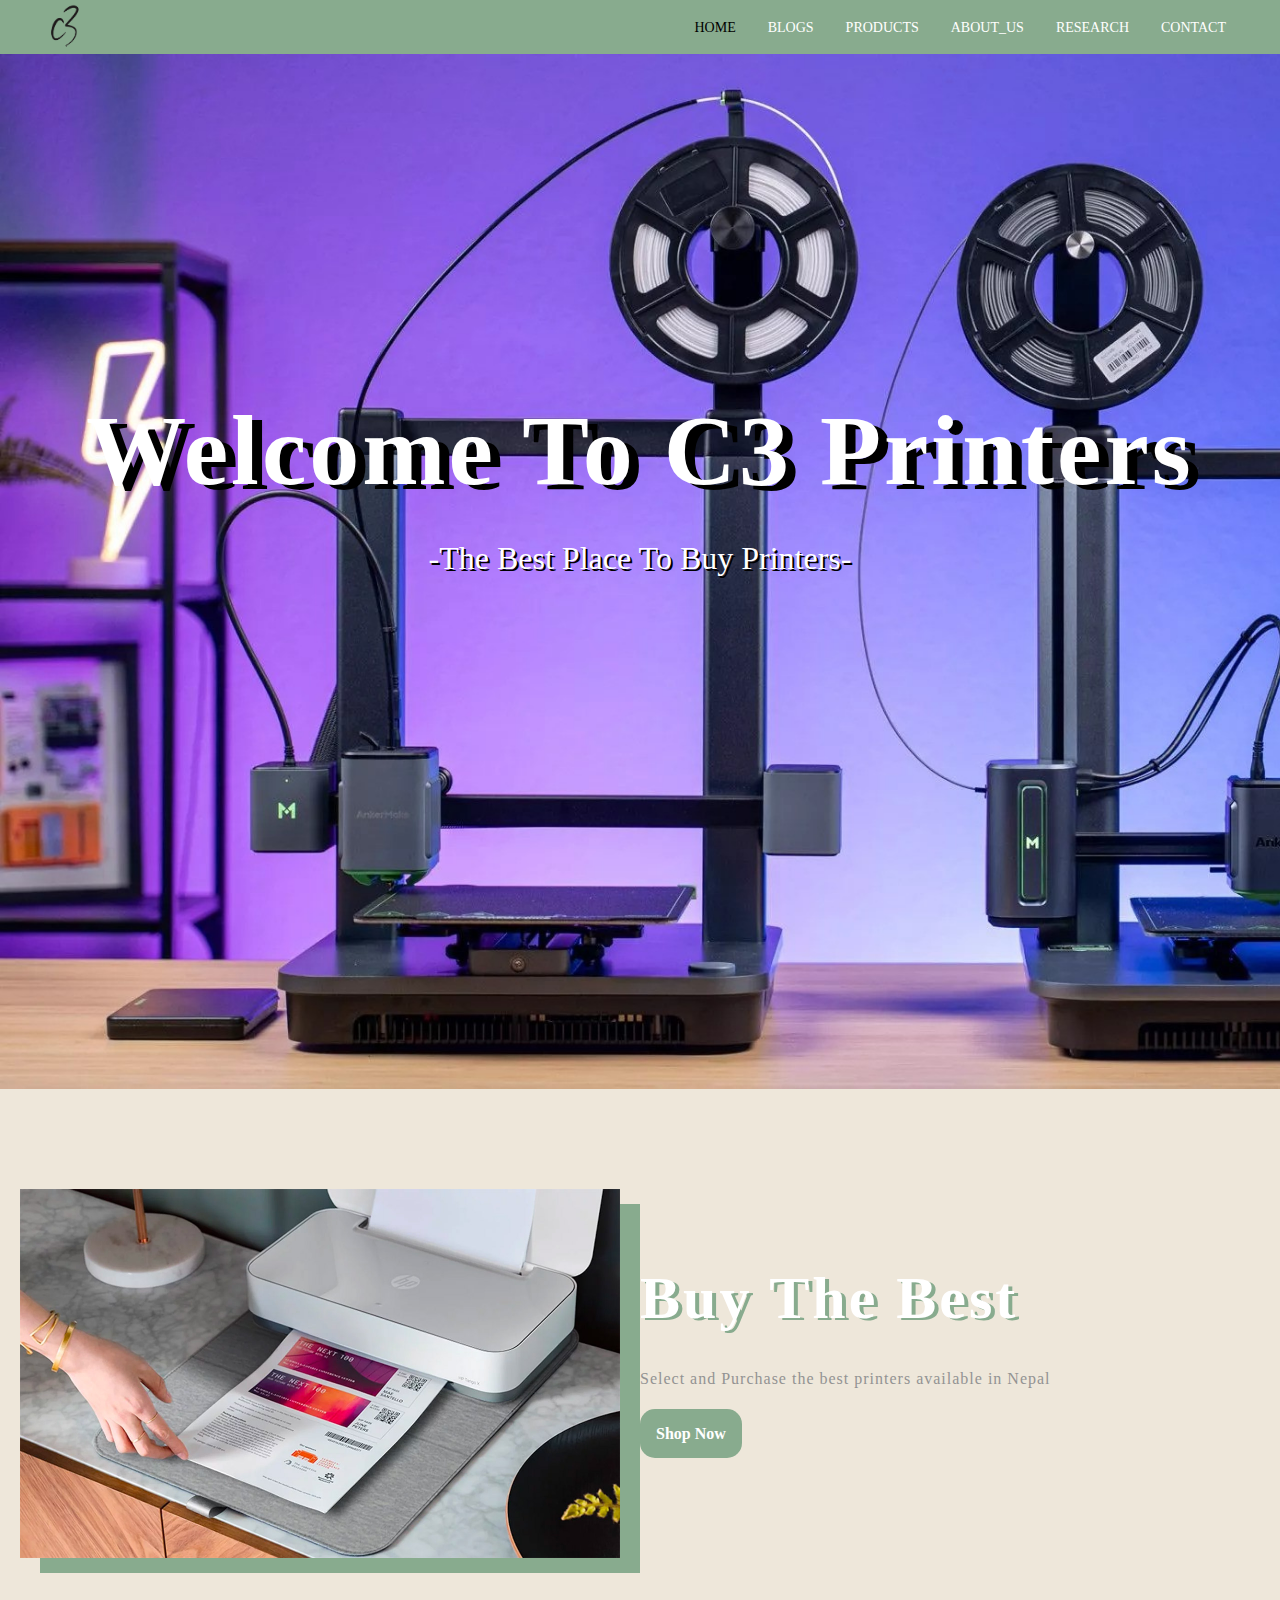
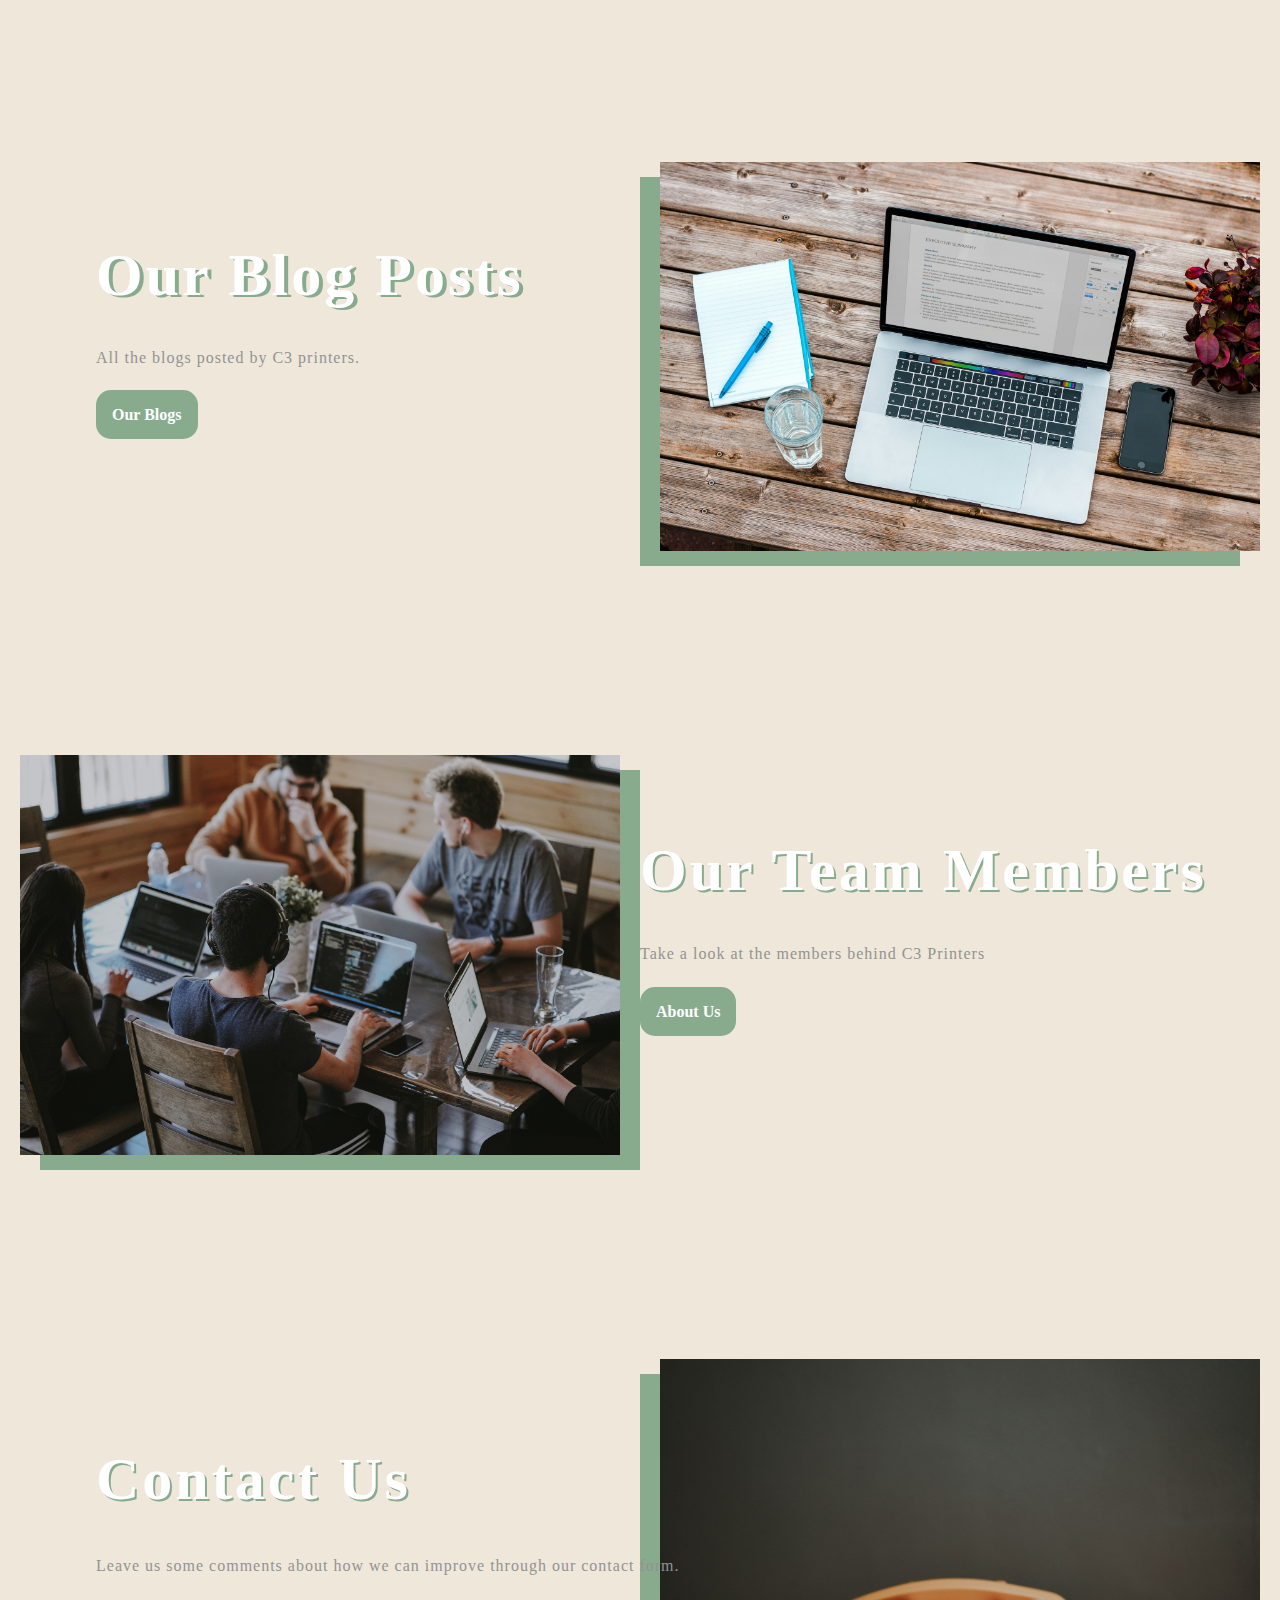
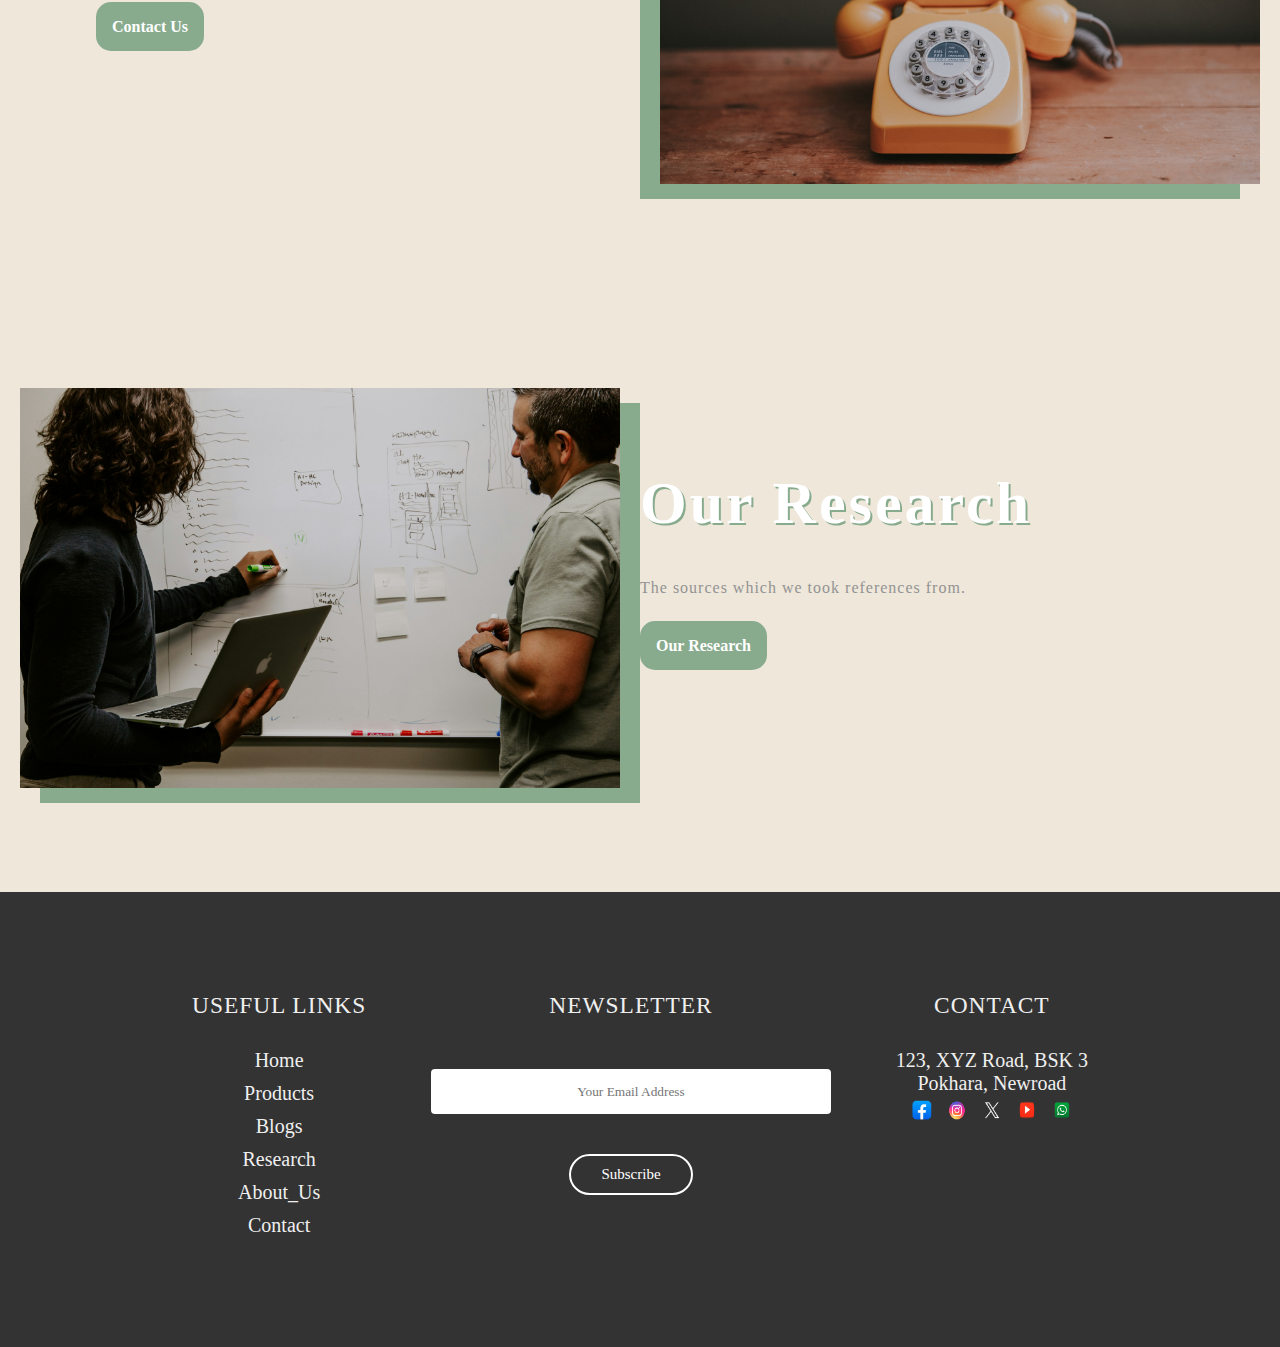
<file: index.html>
<!DOCTYPE html>
<html lang="en">
  <head>
    <meta charset="UTF-8" />
    <meta name="viewport" content="width=device-width, initial-scale=1.0" />
    <title>Home</title>
  </head>
  <link rel="stylesheet" href="asset/css/styles.css" />
  <link rel="stylesheet" href="asset/css/home.css" />
  <body>
    <!-- navbar -->
    <nav class="nav-main">
      <ul>
        <div class="nav-flex-container primary">
          <div class="nav-flex-items">
            <a href="./index.html" title="Go to Homepage"
              ><img src="./asset/image/logo.png" alt=""
            /></a>
          </div>
          <div class="nav-flex-items">
            <li><a class="text-primary active" href="./index.html">Home</a></li>
            <li><a class="text-primary" href="./blog.html">Blogs</a></li>
            <li><a class="text-primary" href="./product.html">Products</a></li>
            <li><a class="text-primary" href="./aboutus.html">About_Us</a></li>
            <li>
              <a class="text-primary" href="./references.html">Research</a>
            </li>
            <li><a class="text-primary" href="./contact.html">contact</a></li>
          </div>
        </div>
      </ul>
    </nav>
    <!-- navbar -->

    <!-- body -->
    <section>
      <div class="main-div">
        <div class="welcome">
          <p
            style="
              text-align: center;
              font-weight: bold;
              font-size: 100px;
              color: #fff;
              position: absolute;
              left: 50%;
              top: 50%;
              width: max-content;
              transform: translate(-50%, -50%);
              letter-spacing: 3px;
              text-shadow: 10px 5px black;
              text-transform: capitalize;
            "
          >
            Welcome to C3 Printers
          </p>
          <p
            style="
              color: white;
              text-align: center;
              position: absolute;
              left: 50%;
              top: 60%;
              transform: translate(-50%);
              font-size: 32px;
              text-shadow: 2px 2px black;
              text-transform: capitalize;
            "
          >
            -The best place to buy printers-
          </p>
        </div>

        <!-- product start -->
        <div class="home-items product">
          <div class="left">
            <img
              src="./asset/image/hello.jpg"
              alt="products"
              style="height: auto; width: 600px; box-shadow: 20px 15px #88ab8e"
            />
          </div>
          <div class="right">
            <p
              style="
                text-align: left;
                color: white;
                font-size: 60px;
                letter-spacing: 3px;
                text-shadow: 4px 2px #88ab8e;
                font-weight: bold;
                text-transform: capitalize;
                position: relative;
                top: 20%;
              "
            >
              Buy the best
            </p>
            <p
              style="
                color: #939393;
                text-align: left;
                position: relative;
                top: 30%;
                letter-spacing: 1px;
              "
            >
              Select and Purchase the best printers available in Nepal
            </p>
            <p style="text-align: left; position: relative; top: 40%">
              <a href="./product.html">Shop Now</a>
            </p>
          </div>
        </div>

        <!-- blog start -->
        <div class="home-items blog">
          <div class="left-blog">
            <p
              style="
                color: white;
                text-align: left;
                position: relative;
                top: 20%;
                left: 15%;
                font-size: 60px;
                letter-spacing: 3px;
                text-shadow: 4px 2px #88ab8e;
                font-weight: bold;
                text-transform: capitalize;
              "
            >
              Our Blog Posts
            </p>
            <p
              style="
                color: #939393;
                text-align: left;
                position: relative;
                top: 30%;
                letter-spacing: 1px;
                left: 15%;
              "
            >
              All the blogs posted by C3 printers.
            </p>
            <p style="text-align: left; position: relative; top: 40%">
              <a href="./blog.html">Our Blogs</a>
            </p>
          </div>
          <div class="right-blog">
            <img
              src="./asset/image/blogs.jpg"
              alt="blogimage"
              style="height: auto; width: 600px; box-shadow: -20px 15px #88ab8e"
            />
          </div>
        </div>

        <!-- About Us Start -->
        <div class="home-items product">
          <div class="left">
            <img
              src="./asset/image/team.jpg"
              alt="products"
              style="height: auto; width: 600px; box-shadow: 20px 15px #88ab8e"
            />
          </div>
          <div class="right">
            <p
              style="
                text-align: left;
                color: white;
                font-size: 60px;
                letter-spacing: 3px;
                text-shadow: 2px 2px #88ab8e;
                font-weight: bold;
                text-transform: capitalize;
                position: relative;
                top: 20%;
              "
            >
              Our team members
            </p>
            <p
              style="
                color: #939393;
                text-align: left;
                position: relative;
                top: 30%;
                letter-spacing: 1px;
              "
            >
              Take a look at the members behind C3 Printers
            </p>
            <p style="text-align: left; position: relative; top: 40%">
              <a href="./aboutus.html">About Us</a>
            </p>
          </div>
        </div>

        <!-- Contact Us Start -->
        <div class="home-items blog">
          <div class="left-blog">
            <p
              style="
                color: white;
                text-align: left;
                position: relative;
                top: 20%;
                left: 15%;
                font-size: 60px;
                letter-spacing: 3px;
                text-shadow: 2px 2px #88ab8e;
                font-weight: bold;
                text-transform: capitalize;
              "
            >
              Contact Us
            </p>
            <p
              style="
                color: #939393;
                text-align: left;
                position: relative;
                top: 30%;
                letter-spacing: 1px;
                left: 15%;
              "
            >
              Leave us some comments about how we can improve through our
              contact form.
            </p>
            <p style="text-align: left; position: relative; top: 40%">
              <a href="./contact.html">Contact Us</a>
            </p>
          </div>
          <div class="right-blog">
            <img
              src="./asset/image/contact.jpg"
              alt="blogimage"
              style="height: auto; width: 600px; box-shadow: -20px 15px #88ab8e"
            />
          </div>
        </div>

        <!-- Research Start -->

        <div class="home-items product">
          <div class="left">
            <img
              src="./asset/image/research.jpg"
              alt="products"
              style="height: auto; width: 600px; box-shadow: 20px 15px #88ab8e"
            />
          </div>
          <div class="right">
            <p
              style="
                text-align: left;
                color: white;
                font-size: 60px;
                letter-spacing: 3px;
                text-shadow: 2px 2px #88ab8e;
                font-weight: bold;
                text-transform: capitalize;
                position: relative;
                top: 20%;
              "
            >
              Our Research
            </p>
            <p
              style="
                color: #939393;
                text-align: left;
                position: relative;
                top: 30%;
                letter-spacing: 1px;
              "
            >
              The sources which we took references from.
            </p>
            <p style="text-align: left; position: relative; top: 40%">
              <a href="./references.html">Our Research</a>
            </p>
          </div>
        </div>
      </div>
    </section>

    <!-- body -->
    <footer class="footer" style="margin-top: 0">
      <div class="col-1">
        <h3>USEFUL LINKS</h3>
        <a href="./index.html">Home</a>
        <a href="./product.html">Products</a>
        <a href="./blog.html">Blogs</a>
        <a href="./references.html">Research</a>
        <a href="./aboutus.html">About_Us</a>
        <a href="./contact.html">Contact</a>
      </div>
      <div class="col-2">
        <h3>NEWSLETTER</h3>
        <form class="footerForm" onsubmit="alert('Thank you for Subscribing');">
          <input type="email" placeholder="Your Email Address" required />
          <br />
          <button>Subscribe</button>
        </form>
      </div>
      <div class="col-3">
        <h3>CONTACT</h3>
        <p>123, XYZ Road, BSK 3 <br />Pokhara, Newroad</p>
        <div class="social-icons">
          <a href="https://facebook.com" target="_blank"
            ><img
              src="asset/image/facebook.png"
              alt="icon"
              style="height: 20px; width: 20px; padding: 5px"
          /></a>
          <a href="https://instagram.com" target="_blank"
            ><img
              src="asset/image/instagram.png"
              alt="icon"
              style="height: 20px; width: 20px; padding: 5px"
          /></a>
          <a href="https://twitter.com" target="_blank"
            ><img
              src="asset/image/x.png"
              alt="icon"
              style="height: 20px; width: 20px; padding: 5px"
          /></a>
          <a href="https://youtube.com" target="_blank"
            ><img
              src="asset/image/youtube.png"
              alt="icon"
              style="height: 20px; width: 20px; padding: 5px"
          /></a>
          <a href="https://whatsapp.com" target="_blank"
            ><img
              src="asset/image/whatsapp.png"
              alt="icon"
              style="height: 20px; width: 20px; padding: 5px"
          /></a>
        </div>
      </div>
    </footer>
  </body>
</html>
</file>
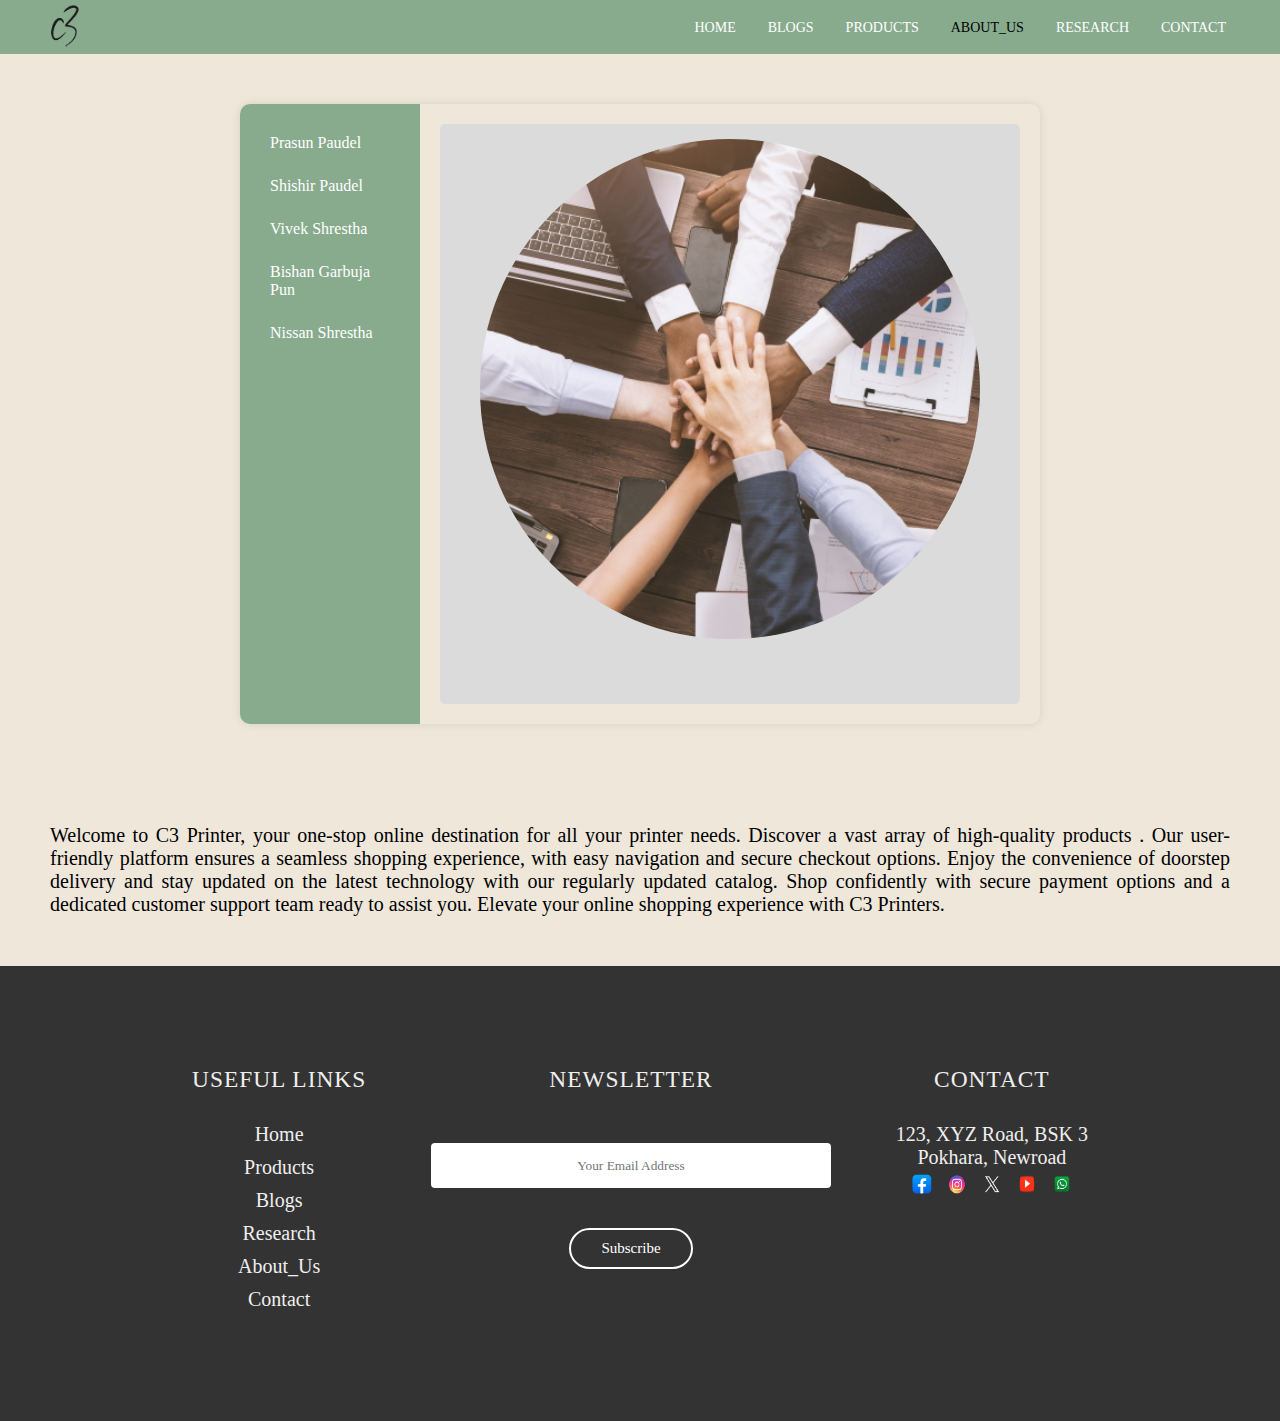
<file: aboutus.html>
<!DOCTYPE html>
<html lang="en">
  <head>
    <meta charset="UTF-8" />
    <meta name="viewport" content="width=device-width, initial-scale=1.0" />
    <title>About Us</title>
    <link rel="stylesheet" href="asset/css/styles.css" />
    <link rel="preconnect" href="https://fonts.googleapis.com" />

    <style>
      body {
        background-color: #eee7da;
      }
      .container {
        width: 800px;
        margin: 50px auto;
        display: flex;
        border-radius: 10px;
        box-shadow: 0 0 10px rgba(0, 0, 0, 0.1);
      }

      .sideNav {
        flex: 1;
        display: flex;
        flex-direction: column;
        padding: 20px;
        border-top-left-radius: 10px;
        border-bottom-left-radius: 10px;
        color: white;
        cursor: pointer;
      }

      .sideNav div {
        padding: 10px;
        margin-bottom: 5px;
        border-radius: 3px;
      }

      .sideNav div:hover {
        background-color: #55a3d3;
      }

      .card {
        flex: 2;
        padding: 20px;
      }

      .card div {
        text-align: center;
        display: none;
        padding: 15px;
        height: 550px;
        width: 550px;
        background-color: #dbdbdb;
        border-radius: 5px;
        overflow-x: hidden;
        overflow-y: scroll;
      }

      .card div.active {
        display: block;
      }
      .card div img {
        width: 500px;
        height: 500px;
        object-fit: cover;
        border-radius: 50%;
      }
      .card div p {
        text-align: justify;
        font-size: 20px;
        font-weight: 500;
        padding-top: 40px;
      }
      .web-details {
        padding: 50px;
        font-size: 20px;
        font-weight: 500;
        text-align: justify;
      }
    </style>
  </head>

  <body>
    <!-- navbar -->
    <nav class="nav-main">
      <ul>
        <div class="nav-flex-container primary">
          <div class="nav-flex-items">
            <a href="./index.html" title="Go to Homepage"
              ><img src="./asset/image/logo.png" alt=""
            /></a>
          </div>
          <div class="nav-flex-items">
            <li><a class="text-primary" href="./index.html">Home</a></li>
            <li><a class="text-primary" href="./blog.html">Blogs</a></li>
            <li><a class="text-primary" href="./product.html">Products</a></li>
            <li>
              <a class="text-primary active" href="./aboutus.html">About_Us</a>
            </li>
            <li>
              <a class="text-primary" href="./references.html">Research</a>
            </li>
            <li><a class="text-primary" href="./contact.html">contact</a></li>
          </div>
        </div>
      </ul>
    </nav>
    <!-- navbar -->
    <div class="container">
      <!-- Side navigation -->
      <div class="sideNav primary">
        <div onclick="showContent('prasun')">Prasun Paudel</div>
        <div onclick="showContent('shishir')">Shishir Paudel</div>
        <div onclick="showContent('vivek')">Vivek Shrestha</div>
        <div onclick="showContent('bishan')">Bishan Garbuja Pun</div>
        <div onclick="showContent('nissan')">Nissan Shrestha</div>
      </div>

      <!-- Display content -->
      <div class="card">
        <div class="active">
          <img src="./asset/image/About-Us.jpg" alt="" /><br />
          <p></p>
        </div>
        <div id="prasun">
          <img src="./asset/image/prasun.jpg" alt="" /><br />
          <p>
            Hi this is Prasun Paudel. I am a student currently studing BIT in
            ICP. I am from Pokhara.
          </p>
        </div>
        <div id="shishir">
          <img src="./asset/image/shishir.jpg" alt="" /><br />
          <p>
            Hi this is Shishir Paudel. I am a student currently studing BIT in
            ICP. I am from pokhara.
          </p>
        </div>
        <div id="vivek" id="shishir">
          <img src="./asset/image/vivek.JPG" alt="" /><br />
          <p>
            Hi this is Vivek Shrestha. I am a student currently studing BIT in
            ICP. I am from pokhara.
          </p>
        </div>
        <div id="bishan">
          <img src="./asset/image/user.jpg" alt="" /><br />
          <p>
            Hi this is Bishan Garbuja Pun. I am a student currently studing BIT
            in ICP. I am from pokhara.
          </p>
        </div>
        <div id="nissan">
          <img src="./asset/image/nissan.jpg" alt="" /><br />
          <p>
            Hi this is Nissan Shrestha. I am a student currently studing BIT in
            ICP. I am from pokhara.
          </p>
        </div>
      </div>
    </div>

    <div class="web-details">
      <p>
        Welcome to C3 Printer, your one-stop online destination for all your
        printer needs. Discover a vast array of high-quality products . Our
        user-friendly platform ensures a seamless shopping experience, with easy
        navigation and secure checkout options. Enjoy the convenience of
        doorstep delivery and stay updated on the latest technology with our
        regularly updated catalog. Shop confidently with secure payment options
        and a dedicated customer support team ready to assist you. Elevate your
        online shopping experience with C3 Printers.
      </p>
    </div>
    <!----------- Footer section ----------->
    <footer class="footer">
      <div class="col-1">
        <h3>USEFUL LINKS</h3>
        <a href="./index.html">Home</a>
        <a href="./product.html">Products</a>
        <a href="./blog.html">Blogs</a>
        <a href="./references.html">Research</a>
        <a href="./aboutus.html">About_Us</a>
        <a href="./contact.html">Contact</a>
      </div>
      <div class="col-2">
        <h3>NEWSLETTER</h3>
        <form class="footerForm" onsubmit="alert('Thank you for Subscribing');">
          <input type="email" placeholder="Your Email Address" required />
          <br />
          <button>Subscribe</button>
        </form>
      </div>
      <div class="col-3">
        <h3>CONTACT</h3>
        <p>123, XYZ Road, BSK 3 <br />Pokhara, Newroad</p>
        <div class="social-icons">
          <a href="https://facebook.com" target="_blank"
            ><img
              src="asset/image/facebook.png"
              alt="icon"
              style="height: 20px; width: 20px; padding: 5px"
          /></a>
          <a href="https://instagram.com" target="_blank"
            ><img
              src="asset/image/instagram.png"
              alt="icon"
              style="height: 20px; width: 20px; padding: 5px"
          /></a>
          <a href="https://twitter.com" target="_blank"
            ><img
              src="asset/image/x.png"
              alt="icon"
              style="height: 20px; width: 20px; padding: 5px"
          /></a>
          <a href="https://youtube.com" target="_blank"
            ><img
              src="asset/image/youtube.png"
              alt="icon"
              style="height: 20px; width: 20px; padding: 5px"
          /></a>
          <a href="https://whatsapp.com" target="_blank"
            ><img
              src="asset/image/whatsapp.png"
              alt="icon"
              style="height: 20px; width: 20px; padding: 5px"
          /></a>
        </div>
      </div>
    </footer>
    <script src="asset/js/main.js"></script>
  </body>
</html>
</file>
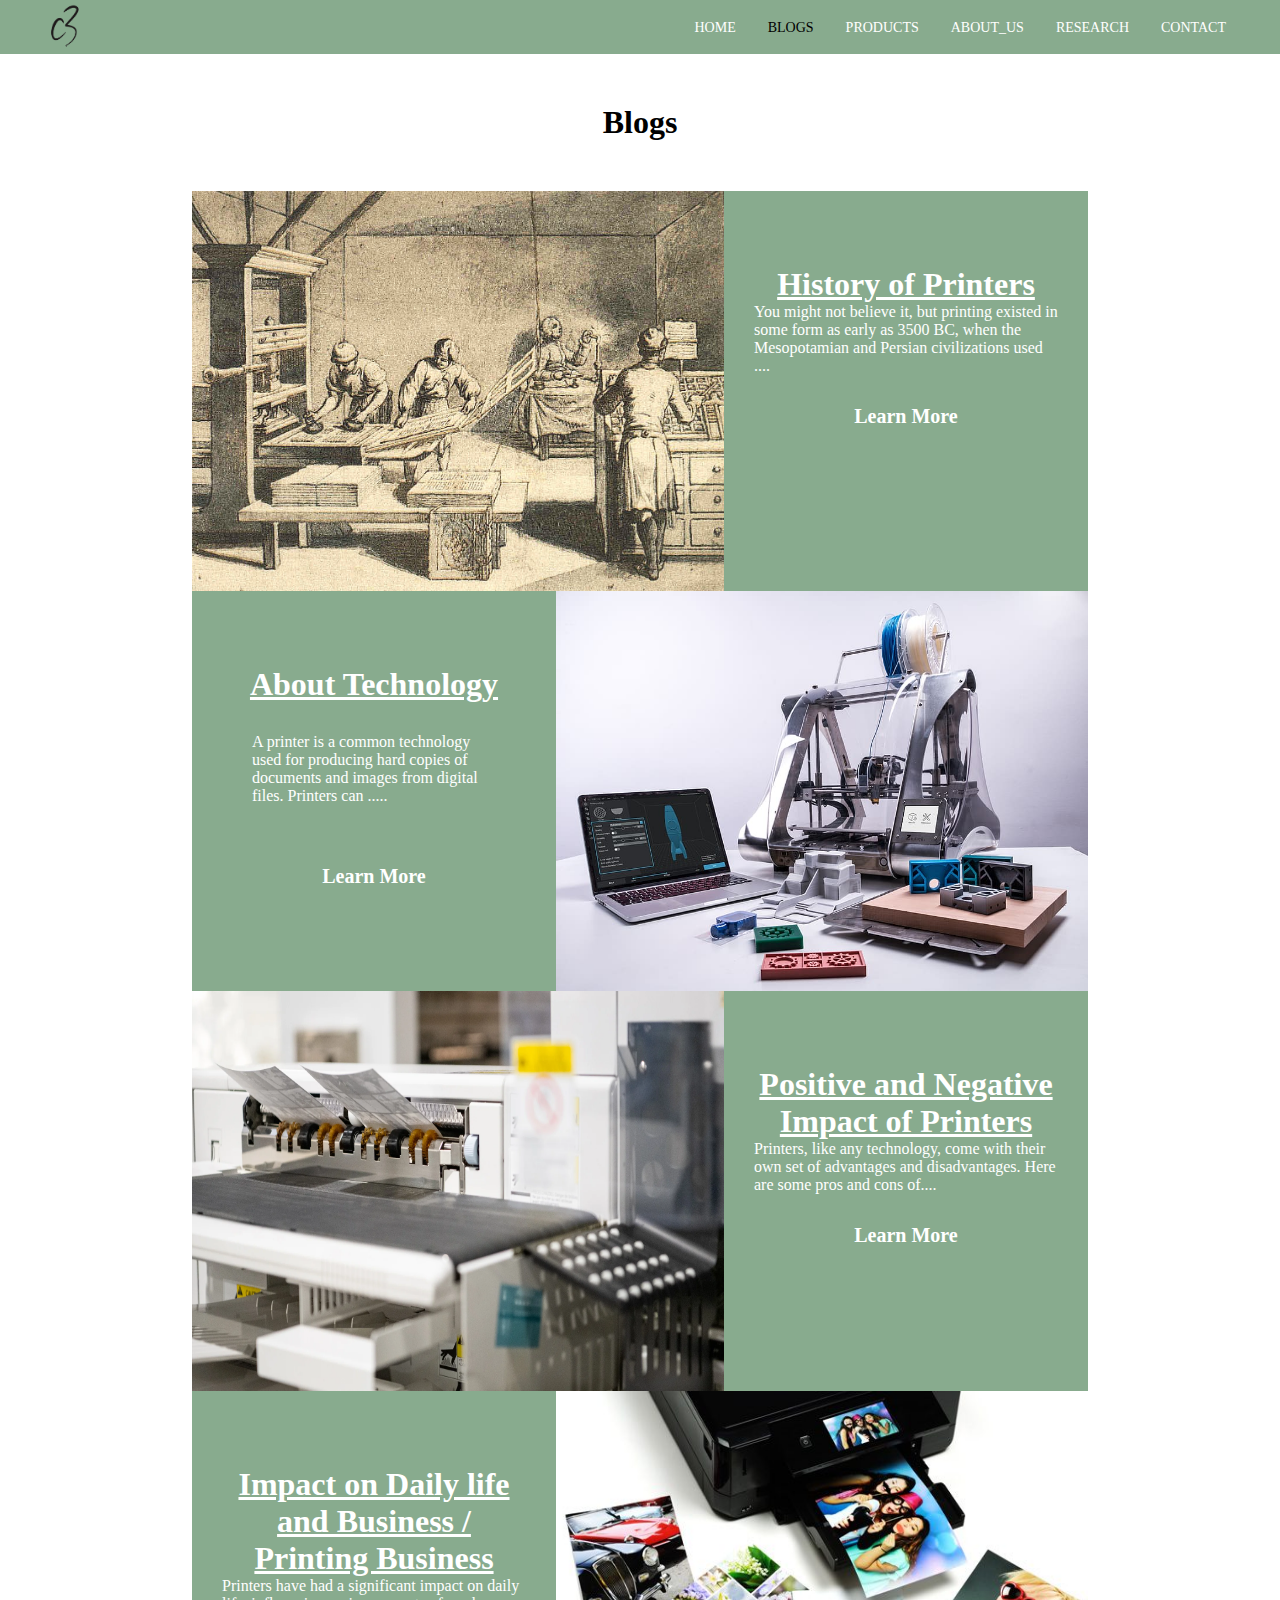
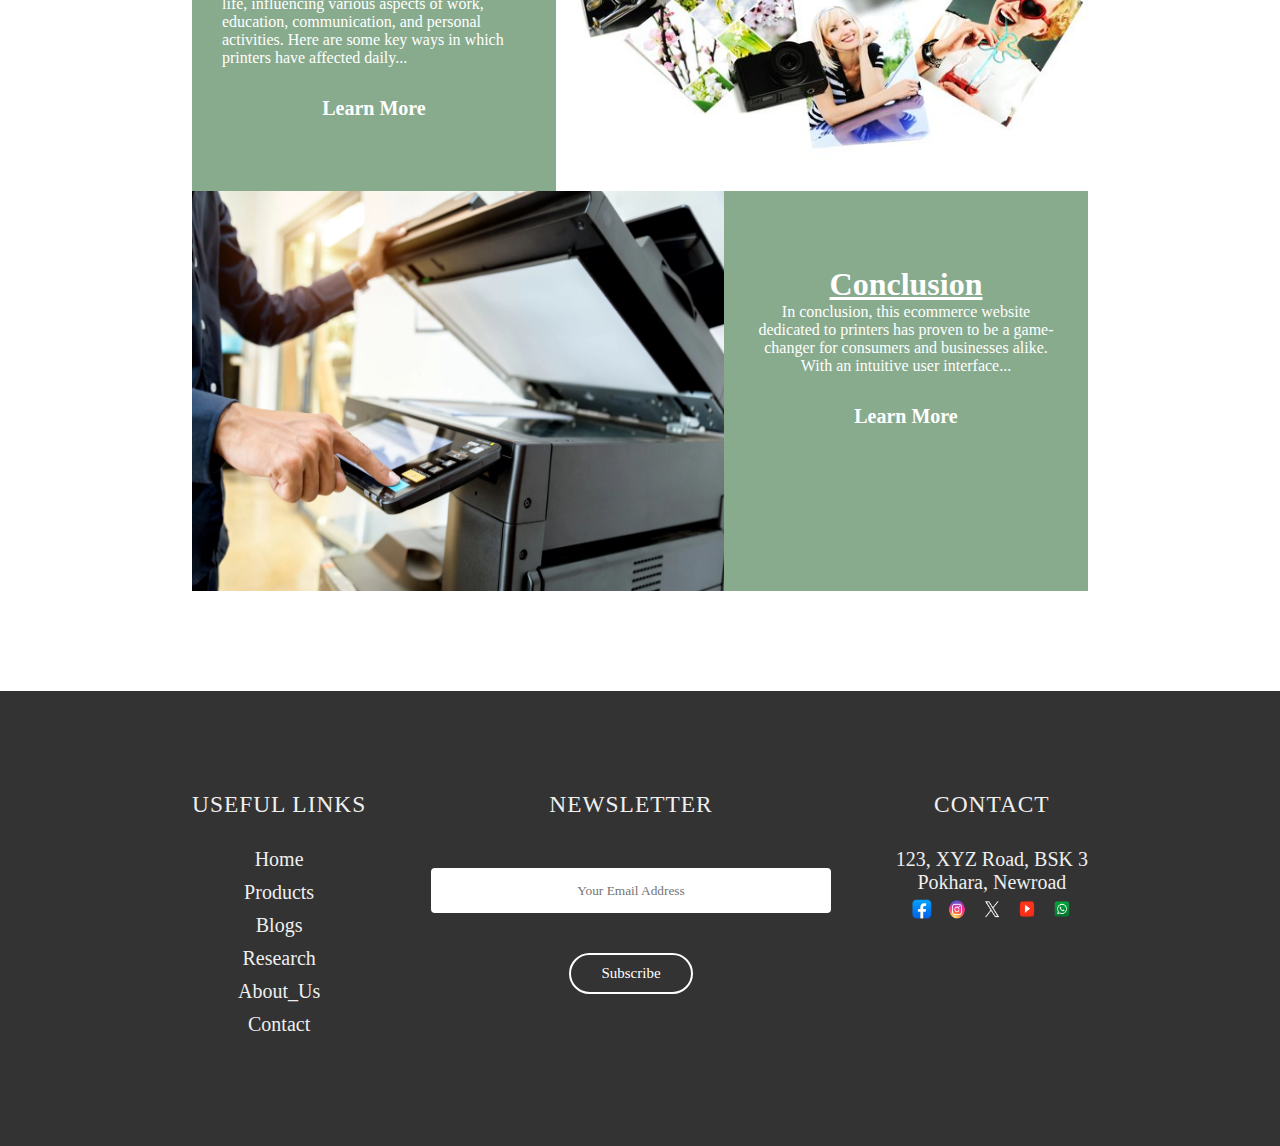
<file: blog.html>
<!DOCTYPE html>
<html lang="en">

<head>
  <meta charset="UTF-8">
  <meta name="viewport" content="width=device-width, initial-scale=1.0">
  <title>Blogs</title>
  <link rel="stylesheet" href="asset/css/styles.css">
  <link rel="stylesheet" href="asset/css/blog.css">
</head>

<body>
  <!-- navbar -->
  <nav class="nav-main">
    <ul>
      <div class="nav-flex-container primary ">
        <div class="nav-flex-items">
          <a href="./index.html" title="Go to Homepage"><img src="./asset/image/logo.png" alt="" /></a>
        </div>
        <div class="nav-flex-items">
          <li><a class="text-primary" href="./index.html">Home</a></li>
          <li><a class="text-primary active" href="./blog.html">Blogs</a></li>
          <li><a class="text-primary" href="./product.html">Products</a></li>
          <li><a class="text-primary" href="./aboutus.html">About_Us</a></li>
          <li><a class="text-primary" href="./references.html">Research</a></li>
          <li><a class="text-primary" href="./contact.html">contact</a></li>
        </div>
      </div>
    </ul>
  </nav>
  <!-- navbar -->
  <div class="blogtitle" style="display: flex; justify-content: center; margin: 50px;"><h1>Blogs</h1></div>
  <div class="container" style="padding-bottom: 100px;">
    <section class="history">
      <div><img src="asset/image/blogs image/history.jpg" height="400" width="532" alt=""></div>
      <div class="content">
        <div class="historyTitle"><h1><u>History of Printers</u></h1></div>
        <div class="historyDetails">
          <p align="left">You might not believe it, but printing existed in some form as early as 3500 BC, when the Mesopotamian and
            Persian civilizations used ....
          </p>
        </div>
        <div class="learnMore">
          <a href="blogDetails/history.html">Learn More</a>
        </div>
      </div>
    </section>
    <section class="aboutTechnology">
      <div class="content">
        <div class="technologyTitle"><h1><u>About Technology</u></h1>
        </div>
        <div class="technologyDetails">
          <p align="left">A printer is a common technology used for producing hard copies of documents and images from digital files.
            Printers can .....
          </p>
        </div>
        <div class="learnMore">
          <a href="blogDetails/aboutTechnology.html">Learn More</a>
        </div>
      </div>
      <div><img src="asset/image/blogs image/technology.jpg" height="400" width="532" alt=""></div>
    </section>
    <section class="pros&cons">
      <div><img src="asset/image/blogs image/impact.webp" height="400" width="532" alt=""></div>
      <div class="content">
        <div class="pros&consTitle"><h1><u>Positive and Negative Impact of Printers</u></h1></div>
        <div class="pros&consDetails">
          <p align="left">
            Printers, like any technology, come with their own set of advantages and disadvantages. Here are some pros
            and cons of....
          </p>
        </div>
        <div class="learnMore">
          <a href="blogDetails/pros&cons.html">Learn More</a>
        </div>
      </div>
    </section>
    <section class="dailylifeimpact">
      <div class="content">
        <div class="lifeImpactTitle"><h1><u>Impact on Daily life and Business / Printing Business</u></h1></div>
        <div class="lifeImpactDetails"> 
          <p align="left">
            Printers have had a significant impact on daily life, influencing various aspects of work, education,
            communication, and personal activities. Here are some key ways in which printers have affected daily...
          </p>
        </div>
        <div class="learnMore">
          <a href="blogDetails/dailyLifeImpact.html">Learn More</a>
        </div>
      </div>
      <div><img src="asset/image/blogs image/dailylife.jpg" height="400" width="532" alt=""></div>
    </section>
    <section class="conclusion">
      <div><img src="asset/image/blogs image/conclusion.webp" height="400" width="532" alt=""></div>
      <div class="content">
        <div class="conclusionTitle"><h1><u>Conclusion</u></h1></div>
        <div class="conclusionDetails">
          <p align="left">
           <p>In conclusion, this ecommerce website dedicated to printers has proven to be a game-changer for consumers and businesses alike. With an intuitive user interface...

           </p>
          </p>
        </div>
        <div class="learnMore">
          <a href="./blogDetails/conclusion.html">Learn More</a>
        </div>
      </div>
    </section>
  </div>

  <!-- footer -->
  <footer class="footer">
    <div class="col-1">
        <h3>USEFUL LINKS</h3>
        <a href="./index.html">Home</a>
        <a href="./product.html">Products</a>
        <a href="./blog.html">Blogs</a>
        <a href="./references.html">Research</a>
        <a href="./aboutus.html">About_Us</a>
        <a href="./contact.html">Contact</a>
    </div>
    <div class="col-2">
        <h3>NEWSLETTER</h3>
        <form class="footerForm" onsubmit="alert('Thank you for Subscribing');">
            <input type="email" placeholder="Your Email Address" required>
            <br>
            <button> Subscribe</button>
        </form>
    </div>
    <div class="col-3">
        <h3>CONTACT</h3>
        <p>123, XYZ Road, BSK 3 <br>Pokhara, Newroad</p>
        <div class="social-icons">
            <a href="https://facebook.com" target="_blank"><img src="asset/image/facebook.png" alt="icon" style="height: 20px; width: 20px; padding: 5px;"></a>
            <a href="https://instagram.com" target="_blank"><img src="asset/image/instagram.png" alt="icon" style="height: 20px; width: 20px; padding: 5px;"></a>
            <a href="https://twitter.com" target="_blank"><img src="asset/image/x.png" alt="icon" style="height: 20px; width: 20px; padding: 5px;"></a>
            <a href="https://youtube.com" target="_blank"><img src="asset/image/youtube.png" alt="icon" style="height: 20px; width: 20px; padding: 5px;"></a>
            <a href="https://whatsapp.com" target="_blank"><img src="asset/image/whatsapp.png" alt="icon" style="height: 20px; width: 20px; padding: 5px;"></a>
        </div>
    </div>
</footer>
  <!-- footer -->
</body>

</html>
</file>
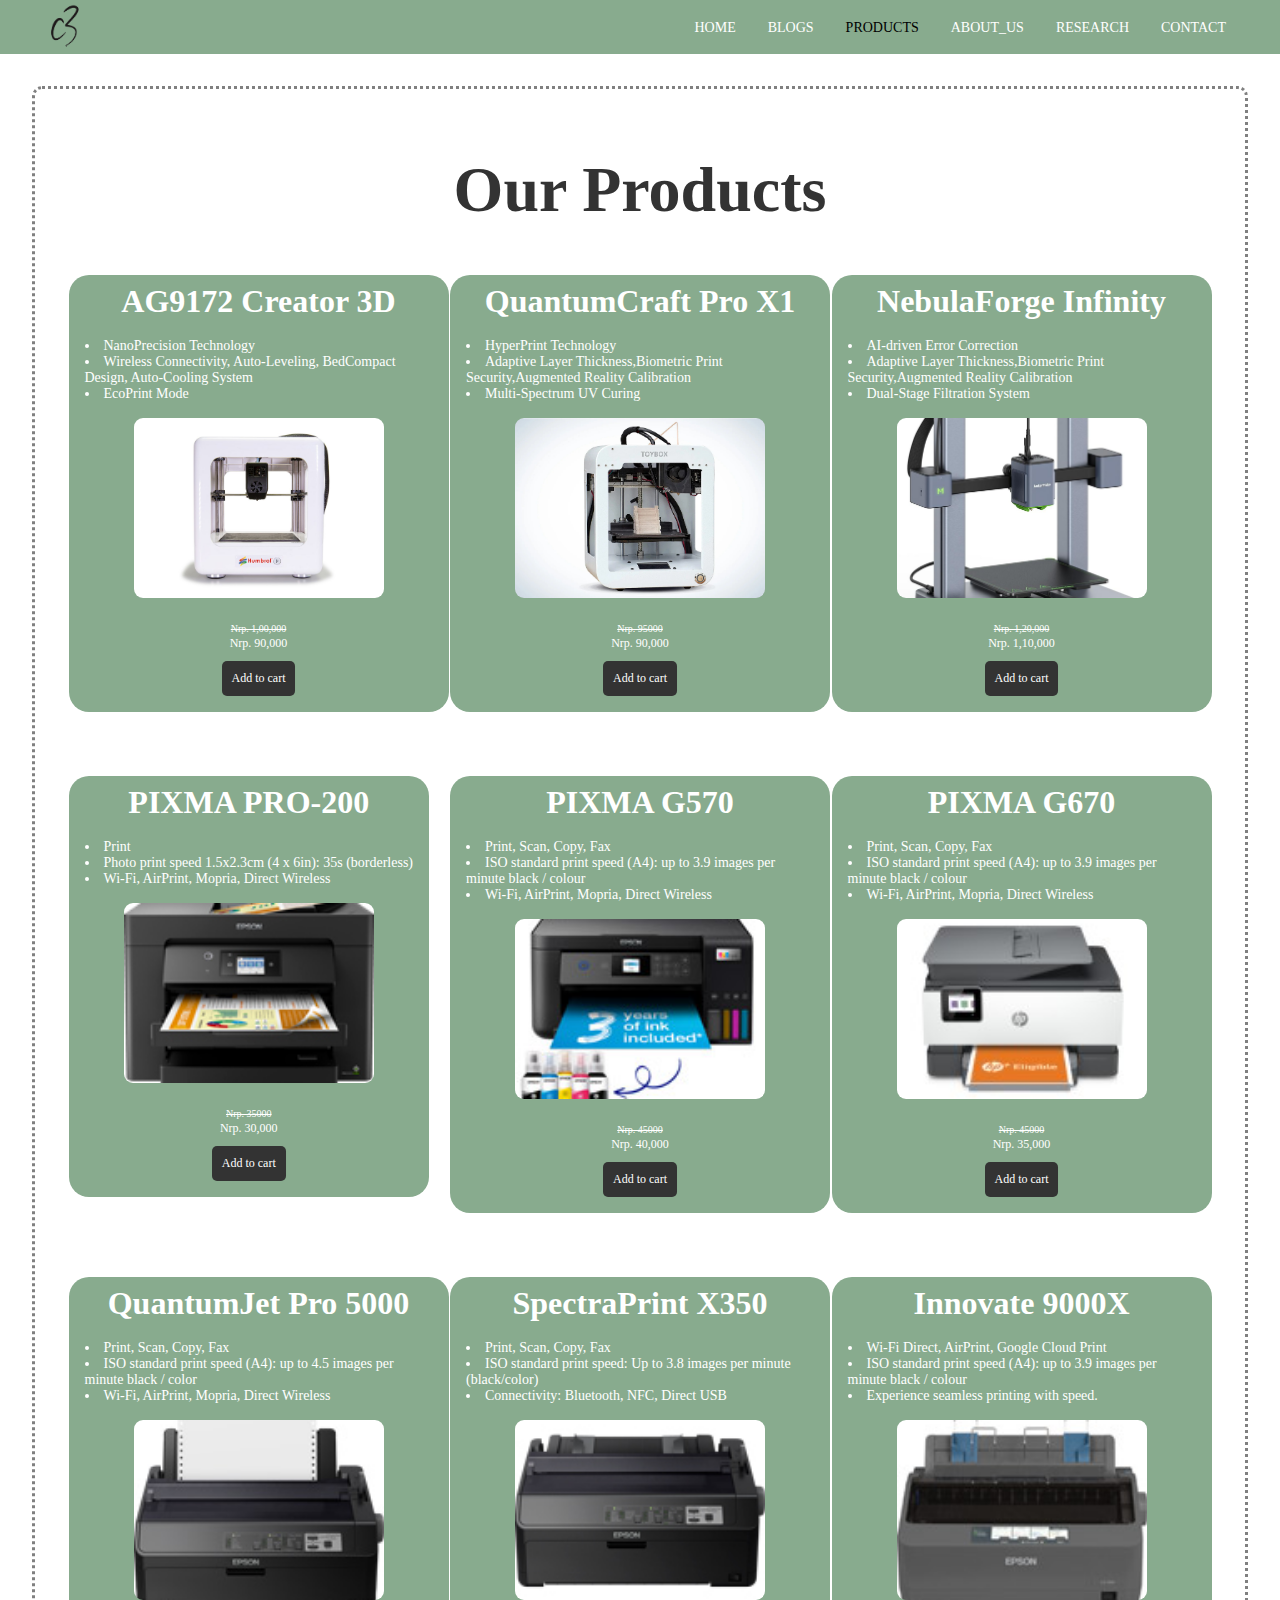
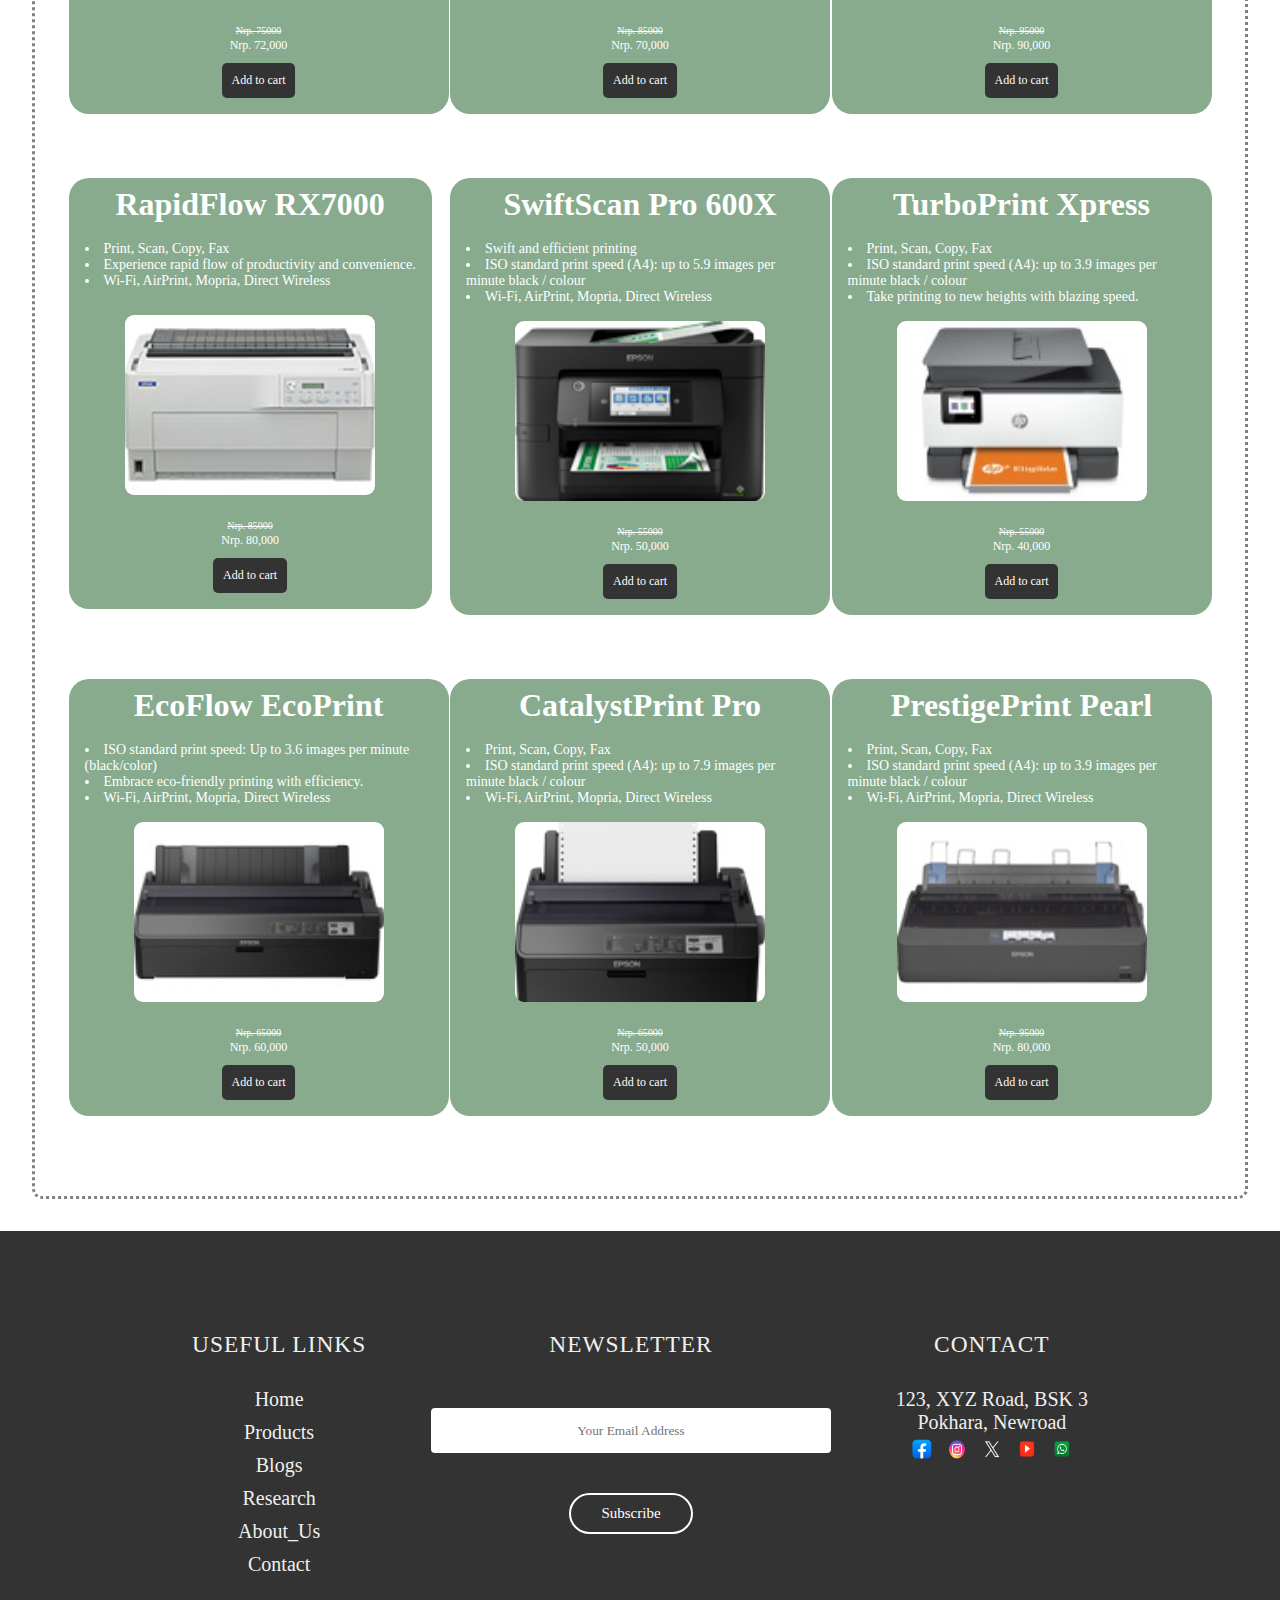
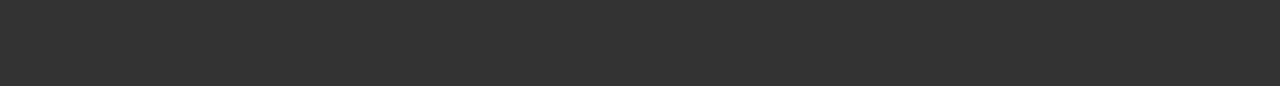
<file: product.html>
<!DOCTYPE html>
<html lang="en">
  <head>
    <meta charset="UTF-8" />
    <meta name="viewport" content="width=device-width, initial-scale=1.0" />
    <title>Products</title>
    <link rel="stylesheet" href="./asset/css/styles.css" />
    <link rel="stylesheet" href="./asset/css/products.css" />
    <link rel="preconnect" href="https://fonts.googleapis.com" />
  </head>
  <body>
    <!-- navbar -->
    <nav class="nav-main">
      <ul>
        <div class="nav-flex-container primary">
          <div class="nav-flex-items">
            <a href="./index.html" title="Go to Homepage"
              ><img src="./asset/image/logo.png" alt=""
            /></a>
          </div>
          <div class="nav-flex-items">
            <li><a class="text-primary" href="./index.html">Home</a></li>
            <li><a class="text-primary" href="./blog.html">Blogs</a></li>
            <li>
              <a class="text-primary active
            " href="./product.html">Products</a>
            </li>
            <li><a class="text-primary" href="./aboutus.html">About_Us</a></li>
            <li>
              <a class="text-primary" href="./references.html">Research</a>
            </li>
            <li><a class="text-primary" href="./contact.html">contact</a></li>
          </div>
        </div>
      </ul>
    </nav>
    <!-- navbar -->

    <!-- main body  -->

    <!-- inline css -->
    <div class="body-main" style="position: relative">
      <p
        style="
          color: #333;
          font-size: 4rem;
          font-weight: bold;
          padding: 1rem;
          margin: 1rem 0;
          /* to center the our product */
          position: relative;
          left: 50%;
          transform: translate(-50%);
          text-align: center;
          /* to center the our product */
        "
      >
        Our Products
      </p>

      <!-- inline css -->
      <div class="body-flex-items">
        <div class="item-1 printer">
            <div class="card" title="Browse this printer">
                <p class="title">AG9172 Creator 3D
                </p>
                <!-- <p class="subtitle"> -->
                   <ul>
                    <li>NanoPrecision Technology</li>     
                    <li>Wireless Connectivity, Auto-Leveling, BedCompact Design,  Auto-Cooling System</li>
                    <li>EcoPrint Mode</li>
                   </ul>
                <!-- </p> -->
                <img
                class="image"
                  src="./asset/image/3dprinter1.jpeg"
                  
                  alt="load vayena bhane yo auxa"
                />
            
            <br>
            <del>Nrp. 1,00,000</del>
            <p>Nrp. 90,000 </p>
            <a href="" target="_blank" class="cart" onclick="alert('Thank you for Subscribing')"><p>Add to cart</p></a>
        </div>
        </div>

        <div class="item-1 printer">
            <div class="card" title="Browse this printer">
                <p class="title">QuantumCraft Pro X1
                </p>
                <!-- <p class="subtitle"> -->
                   <ul>
                    <li>HyperPrint Technology</li>     
                    <li>Adaptive Layer Thickness,Biometric Print Security,Augmented Reality Calibration</li>
                    <li>Multi-Spectrum UV Curing</li>
                   </ul>
                <!-- </p> -->
                <img
                  class="image"
                  src="./asset/image/3dprinter2.jpg"
                  
                  alt="load vayena bhane yo auxa"
                />
            
            <br>
            <del>Nrp. 95000</del>
            <p>Nrp. 90,000 </p>
            <a href="" target="_blank" class="cart" onclick="alert('Thank you for Subscribing')"><p>Add to cart</p></a>
        </div>
        </div>
         <div class="item-1 printer">
            <div class="card" title="Browse this printer">
                <p class="title">NebulaForge Infinity
                </p>
                <!-- <p class="subtitle"> -->
                   <ul>
                    <li>AI-driven Error Correction</li>     
                    <li>Adaptive Layer Thickness,Biometric Print Security,Augmented Reality Calibration</li>
                    <li>Dual-Stage Filtration System</li>
                   </ul>
                <!-- </p> -->
                <img
                  class="image"
                  src="./asset/image/61fiovdGDUL._AC_SL1500_.jpg"
                  
                  alt="load vayena bhane yo auxa"
                />
            
            <br>
            <del>Nrp. 1,20,000</del>
            <p>Nrp. 1,10,000 </p>
            <a href="" target="_blank" class="cart" onclick="alert('Thank you for Subscribing')"><p>Add to cart</p></a>
        </div>
        </div>
        <div class="item-1 printer">
            <div class="card" title="Browse this printer">
                 
                <p class="title">PIXMA PRO-200
                </p>
                <!-- <p class="subtitle"> -->
                   <ul>
                    <li>Print</li>     
                    <li>Photo print speed 1.5x2.3cm (4 x 6in): 35s (borderless)</li>
                    <li>Wi-Fi, AirPrint, Mopria, Direct Wireless</li>
                   </ul>
                <!-- </p> -->
                <img
                  class="image"
                  src="./asset/image/inkjet/inkjet-5.jpg"
                  
                  alt="load vayena bhane yo auxa"
                />
            
            <br>
            <del>Nrp. 35000</del>
            <p>Nrp. 30,000 </p>
            <a href="" target="_blank" class="cart" onclick="alert('Thank you for Subscribing')"><p>Add to cart</p></a>
        </div>
        </div>
        <div class="item-1 printer">
            <div class="card" title="Browse this printer">
                <p class="title">PIXMA G570
                </p>
                <!-- <p class="subtitle"> -->
                   <ul>
                    <li>Print, Scan, Copy, Fax</li>     
                    <li>ISO standard print speed (A4): up to 3.9 images per minute black / colour</li>
                    <li>Wi-Fi, AirPrint, Mopria, Direct Wireless</li>
                   </ul>
                <!-- </p> -->
                <img
                  class="image"
                  src="./asset/image/inkjet/inkjet-1.jpg"
                  style="height: 180px;width: 250px;object-fit: cover;"
                  alt="load vayena bhane yo auxa"
                />
            
            <br>
            <del>Nrp. 45000</del>
            <p>Nrp. 40,000 </p>
            <a href="" target="_blank" class="cart" onclick="alert('Thank you for Subscribing')"><p>Add to cart</p></a>
        </div>
        </div>
        <div class="item-1 printer">
            <div class="card" title="Browse this printer">
                 
                <p class="title">PIXMA G670
                </p>
                <!-- <p class="subtitle"> -->
                   <ul>
                    <li>Print, Scan, Copy, Fax</li>     
                    <li>ISO standard print speed (A4): up to 3.9 images per minute black / colour</li>
                    <li>Wi-Fi, AirPrint, Mopria, Direct Wireless</li>
                   </ul>
                <!-- </p> -->
                <img
                  class="image"
                  src="./asset/image/inkjet/inkjet-2.jpg"
                  
                  alt="load vayena bhane yo auxa"
                />
                <br>
                <del>Nrp. 45000</del>
                <p>Nrp. 35,000 </p>
            <a href="" target="_blank" class="cart" onclick="alert('Thank you for Subscribing')"><p>Add to cart</p></a>
        </div>
        </div>

        <div class="item-1 printer">
          <div class="card" title="Browse this printer">
               
              <p class="title">QuantumJet Pro 5000
              </p>
              <!-- <p class="subtitle"> -->
                 <ul>
                  <li>Print, Scan, Copy, Fax</li>     
                  <li>ISO standard print speed (A4): up to 4.5 images per minute black / color</li>
                  <li> Wi-Fi, AirPrint, Mopria, Direct Wireless</li>
                 </ul>
              <!-- </p> -->
              <img
                class="image"
                src="./asset/image/dotMatixPrinter/dotMatix-5.jpg"
                
                alt="load vayena bhane yo auxa"
              />
              <br>
              <del>Nrp. 75000</del>
              <p>Nrp. 72,000 </p>
          <a href="" target="_blank" class="cart" onclick="alert('Thank you for Subscribing')"><p>Add to cart</p></a>
      </div>
      </div>

      <div class="item-1 printer">
        <div class="card" title="Browse this printer">
             
            <p class="title">SpectraPrint X350
            </p>
            <!-- <p class="subtitle"> -->
               <ul>
                <li>Print, Scan, Copy, Fax</li>     
                <li>ISO standard print speed: Up to 3.8 images per minute (black/color)</li>
                <li>Connectivity: Bluetooth, NFC, Direct USB</li>
               </ul>
            <!-- </p> -->
            <img
              class="image"
              src="./asset/image/dotMatixPrinter/dotMatix-7.jpg"
              
              alt="load vayena bhane yo auxa"
            />
            <br>
            <del>Nrp. 85000</del>
            <p>Nrp. 70,000 </p>
        <a href="" target="_blank" class="cart" onclick="alert('Thank you for Subscribing')"><p>Add to cart</p></a>
    </div>
    </div>

    <div class="item-1 printer">
      <div class="card" title="Browse this printer">
           
          <p class="title">Innovate 9000X
          </p>
          <!-- <p class="subtitle"> -->
             <ul>
              <li>Wi-Fi Direct, AirPrint, Google Cloud Print</li>     
              <li>ISO standard print speed (A4): up to 3.9 images per minute black / colour</li>
              <li>Experience seamless printing with speed.</li>
             </ul>
          <!-- </p> -->
          <img
            class="image"
            src="./asset/image/dotMatixPrinter/dotMatix-1.jpg"
            
            alt="load vayena bhane yo auxa"
          />
          <br>
          <del>Nrp. 95000</del>
          <p>Nrp. 90,000 </p>
      <a href="" target="_blank" class="cart" onclick="alert('Thank you for Subscribing')"><p>Add to cart</p></a>
  </div>
  </div>

  <div class="item-1 printer">
    <div class="card" title="Browse this printer">
         
        <p class="title">RapidFlow RX7000
        </p>
        <!-- <p class="subtitle"> -->
           <ul>
            <li>Print, Scan, Copy, Fax</li>     
            <li>Experience rapid flow of productivity and convenience.</li>
            <li>Wi-Fi, AirPrint, Mopria, Direct Wireless</li>
           </ul>
        </p>
        <img
          class="image"
          src="./asset/image/dotMatixPrinter/dotMatix-12.jpg"
          
          alt="load vayena bhane yo auxa"
        />
        <br>
        <del>Nrp. 85000</del>
        <p>Nrp. 80,000 </p>
    <a  href="" target="_blank" class="cart" onclick="alert('Thank you for Subscribing')" ><p>Add to cart</p></a>
</div>
</div>

<div class="item-1 printer">
  <div class="card" title="Browse this printer">
       
      <p class="title">SwiftScan Pro 600X
      </p>
      <!-- <p class="subtitle"> -->
         <ul>
          <li>Swift and efficient printing</li>     
          <li>ISO standard print speed (A4): up to 5.9 images per minute black / colour</li>
          <li>Wi-Fi, AirPrint, Mopria, Direct Wireless</li>
         </ul>
      <!-- </p> -->
      <img
        class="image"
        src="./asset/image/inkjet/inkjet-8.jpg"
        
        alt="load vayena bhane yo auxa"
      />
      <br>
      <del>Nrp. 55000</del>
      <p>Nrp. 50,000 </p>
  <a href="" target="_blank" class="cart" onclick="alert('Thank you for Subscribing')"><p>Add to cart</p></a>
</div>
</div>

<div class="item-1 printer">
  <div class="card" title="Browse this printer">
       
      <p class="title">TurboPrint Xpress
      </p>
      <!-- <p class="subtitle"> -->
         <ul>
          <li>Print, Scan, Copy, Fax</li>     
          <li>ISO standard print speed (A4): up to 3.9 images per minute black / colour</li>
          <li>Take printing to new heights with blazing speed.</li>
         </ul>
      <!-- </p> -->
      <img
        class="image"
        src="./asset/image/inkjet/inkjet-2.jpg"
        
        alt="load vayena bhane yo auxa"
      />
      <br>
      <del>Nrp. 55000</del>
      <p>Nrp. 40,000 </p>
  <a href="" target="_blank" class="cart" onclick="alert('Thank you for Subscribing')"><p>Add to cart</p></a>
</div>
</div>

<div class="item-1 printer">
  <div class="card" title="Browse this printer">
       
      <p class="title">EcoFlow EcoPrint
      </p>
      <!-- <p class="subtitle"> -->
         <ul>
          <li>ISO standard print speed: Up to 3.6 images per minute (black/color)</li>     
          <li>Embrace eco-friendly printing with efficiency.</li>
          <li>Wi-Fi, AirPrint, Mopria, Direct Wireless</li>
         </ul>
      <!-- </p> -->
      <img
        class="image"
        src="./asset/image/dotMatixPrinter/dotMatix-8.jpg"
        
        alt="load vayena bhane yo auxa"
      />
      <br>
      <del>Nrp. 65000</del>
      <p>Nrp. 60,000 </p>
  <a href="" target="_blank" class="cart" onclick="alert('Thank you for Subscribing')"><p>Add to cart</p></a>
</div>
</div>

<div class="item-1 printer">
  <div class="card" title="Browse this printer">
       
      <p class="title">CatalystPrint Pro
      </p>
      <!-- <p class="subtitle"> -->
         <ul>
          <li>Print, Scan, Copy, Fax</li>     
          <li>ISO standard print speed (A4): up to 7.9 images per minute black / colour</li>
          <li>Wi-Fi, AirPrint, Mopria, Direct Wireless</li>
         </ul>
      <!-- </p> -->
      <img
        class="image"
        src="./asset/image/dotMatixPrinter/dotMatix-5.jpg"
        
        alt="load vayena bhane yo auxa"
      />
      <br>
      <del>Nrp. 65000</del>
      <p>Nrp. 50,000 </p>
  <a href="" target="_blank" class="cart" onclick="alert('Thank you for Subscribing')"><p>Add to cart</p></a>
</div>
</div>

<div class="item-1 printer">
  <div class="card" title="Browse this printer">
       
      <p class="title">PrestigePrint Pearl 
      </p>
      <!-- <p class="subtitle"> -->
         <ul>
          <li>Print, Scan, Copy, Fax</li>     
          <li>ISO standard print speed (A4): up to 3.9 images per minute black / colour</li>
          <li>Wi-Fi, AirPrint, Mopria, Direct Wireless</li>
         </ul>
      <!-- </p> -->
      <img
        class="image"
        src="./asset/image/dotMatixPrinter/dotMatix-4.jpg"
        
        alt="load vayena bhane yo auxa"
      />
      <br>
      <del>Nrp. 95000</del>
      <p>Nrp. 80,000 </p>
  <a href="" target="_blank" class="cart" onclick="alert('Thank you for Subscribing')"><p>Add to cart</p></a>
</div>
</div>
      </div>
    
    </div>
    <!-- main body  -->

    <!-- footer section -->
    <footer class="footer">
      <div class="col-1">
        
        <h3>USEFUL LINKS</h3>
        <a href="./index.html">Home</a>
        <a href="./product.html">Products</a>
        <a href="./blog.html">Blogs</a>
        <a href="./references.html">Research</a>
        <a href="./aboutus.html">About_Us</a>
        <a href="./contact.html">Contact</a>
      </div>
      <div class="col-2">
        <h3>NEWSLETTER</h3>
        <form class="footerForm">
          <input type="email" placeholder="Your Email Address" required />
          <br />
          <button onsubmit="alert('Thank you for Subscribing');">
            Subscribe
          </button>
        </form>
      </div>
      <div class="col-3">
        <h3>CONTACT</h3>
        <p>123, XYZ Road, BSK 3 <br />Pokhara, Newroad</p>
        <div class="social-icons">
          <a href="https://facebook.com" target="_blank"
            ><img
              src="asset/image/facebook.png"
              alt="icon"
              style="height: 20px; width: 20px; padding: 5px"
          /></a>
          <a href="https://instagram.com" target="_blank"
            ><img
              src="asset/image/instagram.png"
              alt="icon"
              style="height: 20px; width: 20px; padding: 5px"
          /></a>
          <a href="https://twitter.com" target="_blank"
            ><img
              src="asset/image/x.png"
              alt="icon"
              style="height: 20px; width: 20px; padding: 5px"
          /></a>
          <a href="https://youtube.com" target="_blank"
            ><img
              src="asset/image/youtube.png"
              alt="icon"
              style="height: 20px; width: 20px; padding: 5px"
          /></a>
          <a href="https://whatsapp.com" target="_blank"
            ><img
              src="asset/image/whatsapp.png"
              alt="icon"
              style="height: 20px; width: 20px; padding: 5px"
          /></a>
        </div>
      </div>
    </footer>
  </body>
</html>
</file>
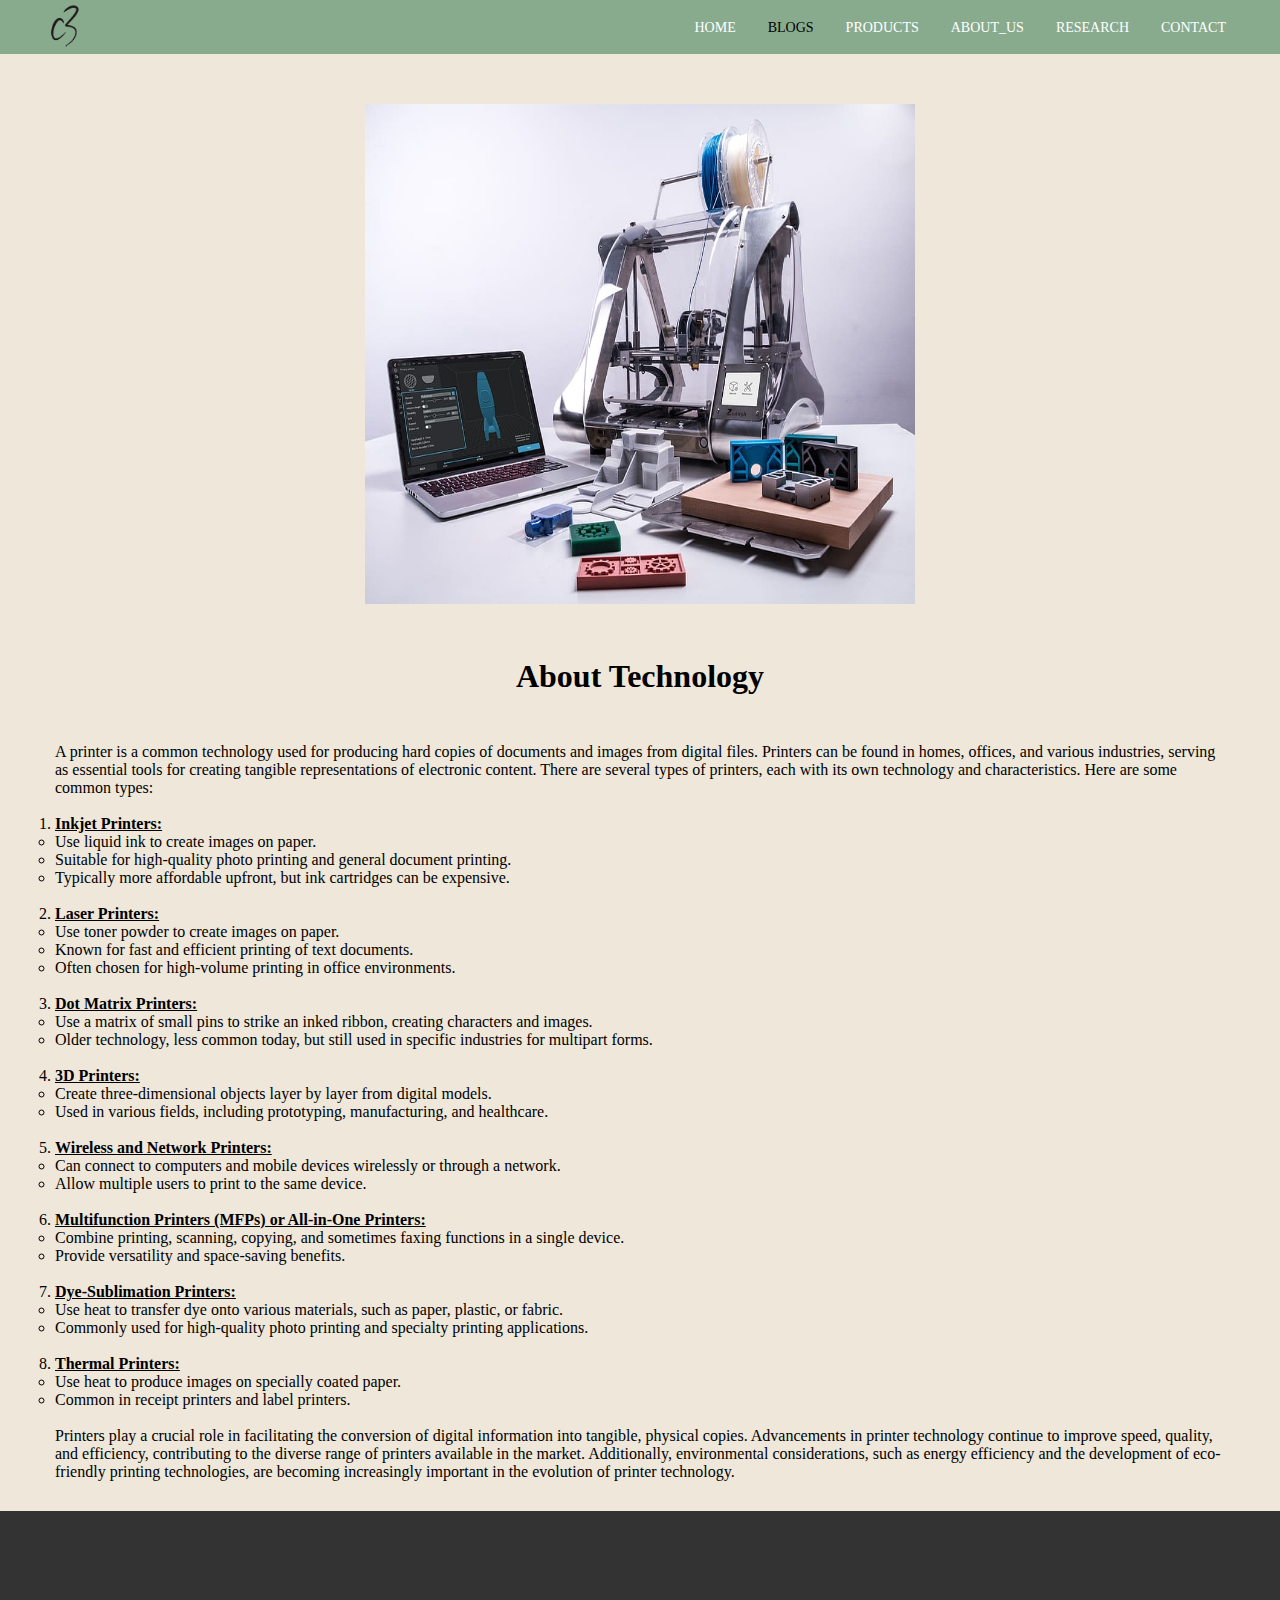
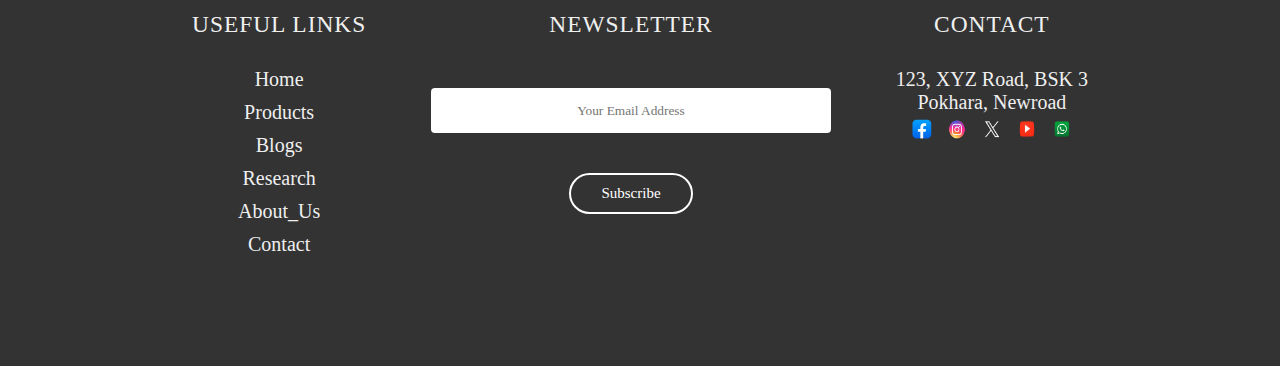
<file: blogDetails/aboutTechnology.html>
<!DOCTYPE html>
<html lang="en">

<head>
  <meta charset="UTF-8">
  <meta name="viewport" content="width=device-width, initial-scale=1.0">
  <title>About Technology</title>
  <link rel="stylesheet" href="../asset/css/styles.css">
  <link rel="stylesheet" href="../asset/css/blog.css">
</head>

<body>
  <!-- navbar -->
  <nav class="nav-main">
    <ul>
      <div class="nav-flex-container primary ">
        <div class="nav-flex-items">
          <a href="../index.html" title="Go to Homepage"><img src="../asset/image/logo.png" alt="" /></a>
        </div>
        <div class="nav-flex-items">
          <li><a class="text-primary" href="../index.html">Home</a></li>
          <li><a class="text-primary active" href="../blog.html">Blogs</a></li>
          <li>
            <a class="text-primary" href="../product.html">Products
              <!-- <ul>
                          <li class="submenu">Inkjet</li>
                          <li class="submenu">Laser Printers</li>
                          <li class="submenu"></li>
                          <li class="submenu"></li>
                          <li class="submenu"></li>
                      </ul> -->
            </a>
          </li>
          <li><a class="text-primary" href="../aboutus.html">About_Us</a></li>
          <li><a class="text-primary" href="../references.html">Research</a></li>
          <li><a class="text-primary" href="../contact.html">contact</a></li>
        </div>
      </div>
    </ul>
  </nav>
  <!-- navbar -->
  <section class="aboutTechnology">
    <div class="content"><img src="../asset/image/blogs image/technology.jpg" width="550" height="500" alt=""></div>
    <div class="technologyTitle">
      <h1 align="center">About Technology</h1>
    </div>
    <br>
    <div class="technologyDetails">
      <p>
          <div align="left" style="padding: 0 25px;">
              <p>
                  A printer is a common technology used for producing hard copies of documents and images from digital files. Printers can be found in homes, offices, and various industries, serving as essential tools for creating tangible representations of electronic content. There are several types of printers, each with its own technology and characteristics. Here are some common types:
              </p>
              <br>
              <ol>
                  <li>
                      <p align="left">
                          <u><b>Inkjet Printers:</b></u>
                          <ul>
                              <li>Use liquid ink to create images on paper.</li>
                              <li>Suitable for high-quality photo printing and general document printing.</li>
                              <li>Typically more affordable upfront, but ink cartridges can be expensive.</li>
                          </ul>
                      </p>
                  </li>
              </ol>
              <br>
              <ol start="2">
                  <li>
                      <p align="left">
                          <u><b>Laser Printers:</b></u>
                          <ul>
                              <li>Use toner powder to create images on paper.</li>
                              <li>Known for fast and efficient printing of text documents.</li>
                              <li>Often chosen for high-volume printing in office environments.</li>
                          </ul>
                      </p>
                  </li>
              </ol>
              <br>
              <ol start="3">
                  <li>
                      <p align="left">
                          <u><b>Dot Matrix Printers:</b></u>
                          <ul>
                              <li>Use a matrix of small pins to strike an inked ribbon, creating characters and images.</li>
                              <li>Older technology, less common today, but still used in specific industries for multipart forms.</li>
                          </ul>
                      </p>
                  </li>
              </ol>
              <br>
              <ol start="4">
                  <li>
                      <p align="left">
                          <u><b>3D Printers:</b></u>
                          <ul>
                              <li>Create three-dimensional objects layer by layer from digital models.</li>
                              <li>Used in various fields, including prototyping, manufacturing, and healthcare.</li>
                          </ul>
                      </p>
                  </li>
              </ol>
              <br>
              <ol start="5">
                  <li>
                      <p align="left">
                          <u><b>Wireless and Network Printers:</b></u>
                          <ul>
                              <li>Can connect to computers and mobile devices wirelessly or through a network.</li>
                              <li>Allow multiple users to print to the same device.</li>
                          </ul>
                      </p>
                  </li>
              </ol>
              <br>
              <ol start="6">
                  <li>
                      <p align="left">
                          <u><b>Multifunction Printers (MFPs) or All-in-One Printers:</b></u>
                          <ul>
                              <li>Combine printing, scanning, copying, and sometimes faxing functions in a single device.</li>
                              <li>Provide versatility and space-saving benefits.</li>
                          </ul>
                      </p>
                  </li>
              </ol>
              <br>
              <ol start="7">
                  <li>
                      <p align="left">
                          <u><b>Dye-Sublimation Printers:</b></u>
                          <ul>
                              <li>Use heat to transfer dye onto various materials, such as paper, plastic, or fabric.</li>
                              <li>Commonly used for high-quality photo printing and specialty printing applications.</li>
                          </ul>
                      </p>
                  </li>
              </ol>
              <br>
              <ol start="8">
                  <li>
                      <p align="left">
                          <u><b>Thermal Printers:</b></u>
                          <ul>
                              <li>Use heat to produce images on specially coated paper.</li>
                              <li>Common in receipt printers and label printers.</li>
                          </ul>
                      </p>
                  </li>
              </ol>
              <br>
              <p align="left">
                  Printers play a crucial role in facilitating the conversion of digital information into tangible, physical copies. Advancements in printer technology continue to improve speed, quality, and efficiency, contributing to the diverse range of printers available in the market. Additionally, environmental considerations, such as energy efficiency and the development of eco-friendly printing technologies, are becoming increasingly important in the evolution of printer technology.
              </p>
          </div>
      </p>
  </div>
  
    </div>
    <!-- footer -->

    <footer class="footer">
      <div class="col-1">
        <h3>USEFUL LINKS</h3>
        <a href="../index.html">Home</a>
        <a href="../product.html">Products</a>
        <a href="../blog.html">Blogs</a>
        <a href="../references.html">Research</a>
        <a href="../aboutus.html">About_Us</a>
        <a href="../contact.html">Contact</a>
      </div>
      <div class="col-2">
        <h3>NEWSLETTER</h3>
        <form class="footerForm">
          <input type="email" placeholder="Your Email Address" required>
          <br>
          <button onclick="alert('Thank you for Subscribing');"> Subscribe</button>
        </form>
      </div>
      <div class="col-3">
        <h3>CONTACT</h3>
        <p>123, XYZ Road, BSK 3 <br>Pokhara, Newroad</p>
        <div class="social-icons">
          <a href="https://facebook.com" target="_blank"><img src="../asset/image/facebook.png" alt="icon"
              style="height: 20px; width: 20px; padding: 5px;"></a>
          <a href="https://instagram.com" target="_blank"><img src="../asset/image/instagram.png" alt="icon"
              style="height: 20px; width: 20px; padding: 5px;"></a>
          <a href="https://twitter.com" target="_blank"><img src="../asset/image/x.png" alt="icon"
              style="height: 20px; width: 20px; padding: 5px;"></a>
          <a href="https://youtube.com" target="_blank"><img src="../asset/image/youtube.png" alt="icon"
              style="height: 20px; width: 20px; padding: 5px;"></a>
          <a href="https://whatsapp.com" target="_blank"><img src="../asset/image/whatsapp.png" alt="icon"
              style="height: 20px; width: 20px; padding: 5px;"></a>
        </div>
      </div>
    </footer>
    <!-- footer -->
</body>

</html>
</file>
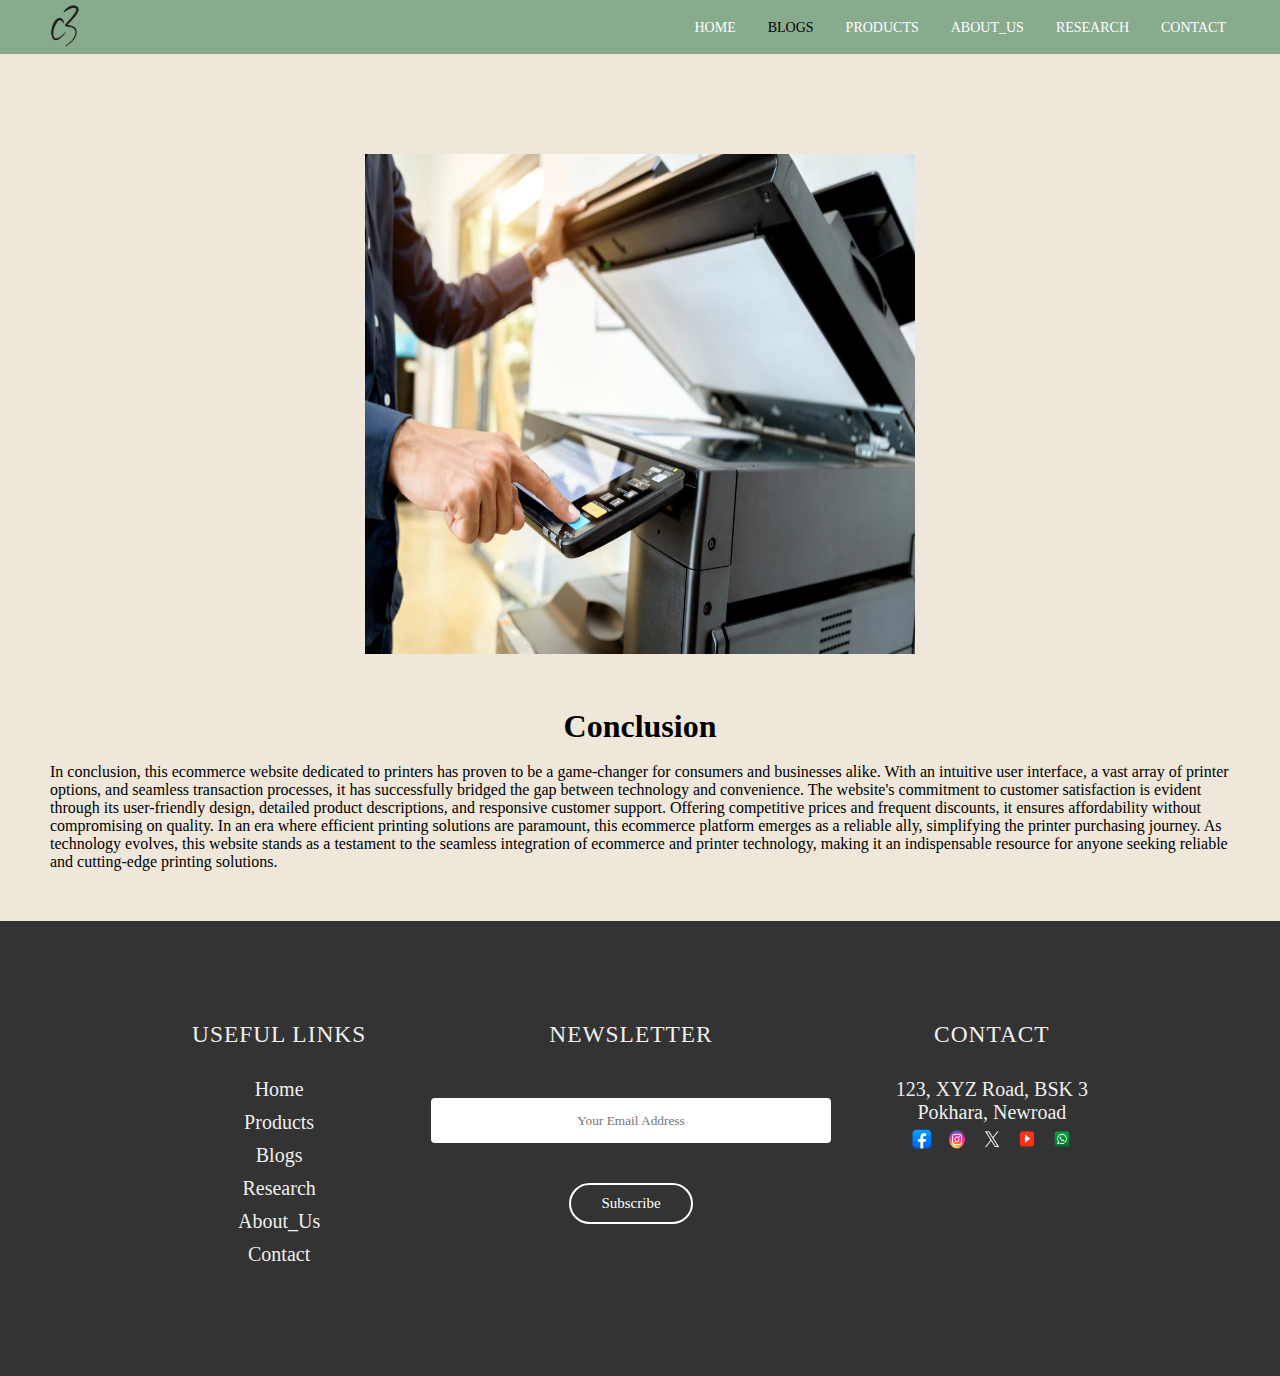
<file: blogDetails/conclusion.html>
<!DOCTYPE html>
<html lang="en">
<head>
    <meta charset="UTF-8">
    <meta name="viewport" content="width=device-width, initial-scale=1.0">
    <title>Conclusion</title>
    <link rel="stylesheet" href="../asset/css/styles.css">
    <link rel="stylesheet" href="../asset/css/blog.css">
</head>  
<body>
      <!-- navbar -->
      <nav class="nav-main">
        <ul>
          <div class="nav-flex-container primary ">
            <div class="nav-flex-items">
              <a href="../index.html" title="Go to Homepage"><img src="../asset/image/logo.png" alt="" /></a>
            </div>
            <div class="nav-flex-items">
              <li><a class="text-primary" href="../index.html">Home</a></li>
              <li><a class="text-primary active" href="../blog.html">Blogs</a></li>
              <li>
                <a class="text-primary" href="../product.html"
                  >Products
                  <!-- <ul>
                              <li class="submenu">Inkjet</li>
                              <li class="submenu">Laser Printers</li>
                              <li class="submenu"></li>
                              <li class="submenu"></li>
                              <li class="submenu"></li>
                          </ul> -->
                </a>
              </li>
              <li><a class="text-primary" href="../aboutus.html">About_Us</a></li>
              <li><a class="text-primary" href="../references.html">Research</a></li>
              <li><a class="text-primary" href="../contact.html">contact</a></li>
            </div>
          </div>
        </ul>
      </nav>
      <!-- navbar -->
      <section class="conclusion-1">
        <div class="content"><img src="../asset/image/blogs image/conclusion.webp" width="550" height="500" alt=""></div>
        <div>
          <div class="conclusionTitle" align="center"><h1>Conclusion</h1></div>
          <div class="conclusionDetails">
            <br>
            <p>In conclusion, this ecommerce website dedicated to printers has proven to be a game-changer for consumers and businesses alike. With an intuitive user interface, a vast array of printer options, and seamless transaction processes, it has successfully bridged the gap between technology and convenience. The website's commitment to customer satisfaction is evident through its user-friendly design, detailed product descriptions, and responsive customer support. Offering competitive prices and frequent discounts, it ensures affordability without compromising on quality. In an era where efficient printing solutions are paramount, this ecommerce platform emerges as a reliable ally, simplifying the printer purchasing journey. As technology evolves, this website stands as a testament to the seamless integration of ecommerce and printer technology, making it an indispensable resource for anyone seeking reliable and cutting-edge printing solutions.

            </p>
          </div>
        </div>
      </section>    
    </div>
    <!-- footer -->

    <footer class="footer">
      <div class="col-1">
          <h3>USEFUL LINKS</h3>
          <a href="../index.html">Home</a>
          <a href="../product.html">Products</a>
          <a href="../blog.html">Blogs</a>
          <a href="../references.html">Research</a>
          <a href="../aboutus.html">About_Us</a>
          <a href="../contact.html">Contact</a>
      </div>
      <div class="col-2">
          <h3>NEWSLETTER</h3>
          <form class="footerForm">
              <input type="email" placeholder="Your Email Address" required>
              <br>
              <button onclick="alert('Thank you for Subscribing');"> Subscribe</button>
          </form>
      </div>
      <div class="col-3">
          <h3>CONTACT</h3>
          <p>123, XYZ Road, BSK 3 <br>Pokhara, Newroad</p>
          <div class="social-icons">
              <a href="https://facebook.com" target="_blank"><img src="../asset/image/facebook.png" alt="icon" style="height: 20px; width: 20px; padding: 5px;"></a>
              <a href="https://instagram.com" target="_blank"><img src="../asset/image/instagram.png" alt="icon" style="height: 20px; width: 20px; padding: 5px;"></a>
              <a href="https://twitter.com" target="_blank"><img src="../asset/image/x.png" alt="icon" style="height: 20px; width: 20px; padding: 5px;"></a>
              <a href="https://youtube.com" target="_blank"><img src="../asset/image/youtube.png" alt="icon" style="height: 20px; width: 20px; padding: 5px;"></a>
              <a href="https://whatsapp.com" target="_blank"><img src="../asset/image/whatsapp.png" alt="icon" style="height: 20px; width: 20px; padding: 5px;"></a>
          </div>
      </div>
  </footer>
  <!-- footer -->
</body>
</html>
</file>
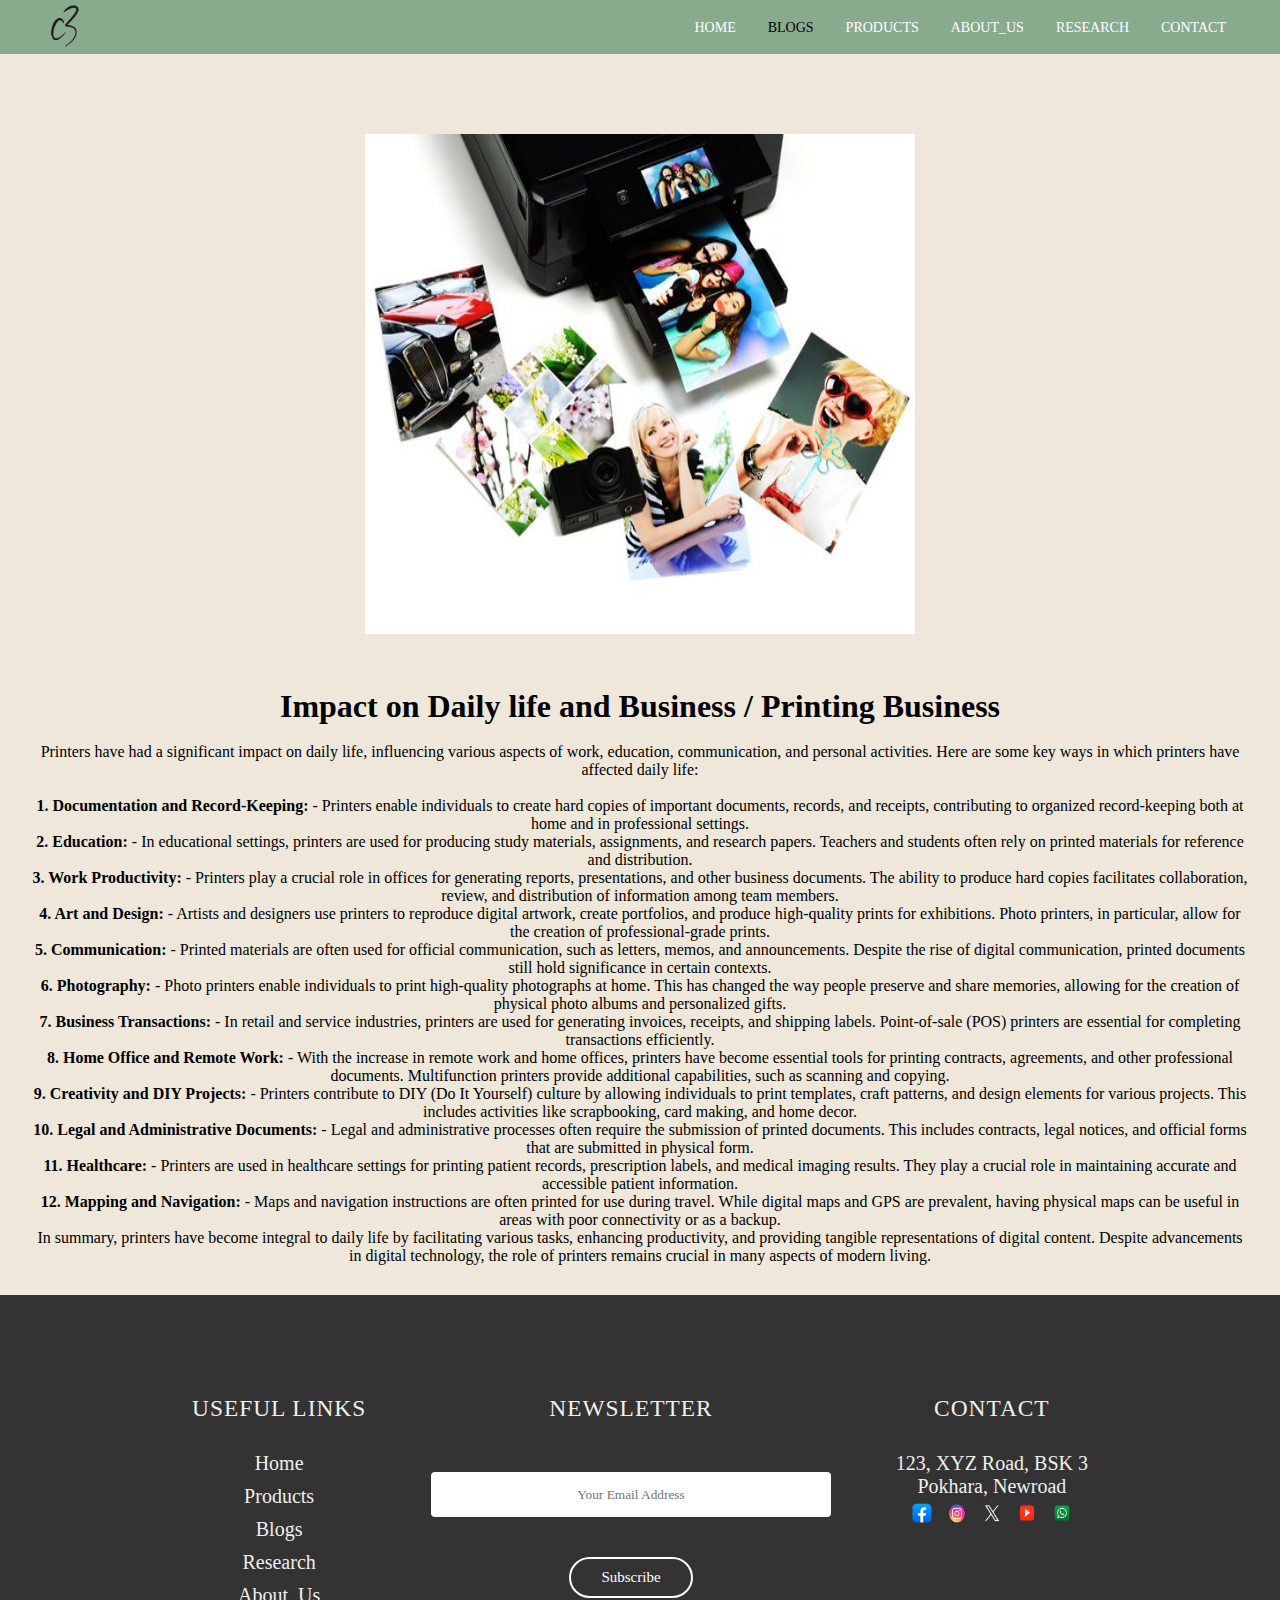
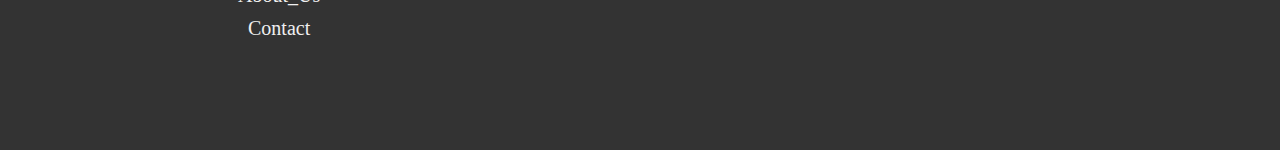
<file: blogDetails/dailyLifeImpact.html>
<!DOCTYPE html>
<html lang="en">

<head>
  <meta charset="UTF-8">
  <meta name="viewport" content="width=device-width, initial-scale=1.0">
  <title>Daily Life Imapct</title>
  <link rel="stylesheet" href="../asset/css/styles.css">
  <link rel="stylesheet" href="../asset/css/blog.css">
</head>

<body>
  <!-- navbar -->
  <nav class="nav-main">
    <ul>
      <div class="nav-flex-container primary ">
        <div class="nav-flex-items">
          <a href="../index.html" title="Go to Homepage"><img src="../asset/image/logo.png" alt="" /></a>
        </div>
        <div class="nav-flex-items">
          <li><a class="text-primary" href="../index.html">Home</a></li>
          <li><a class="text-primary active" href="../blog.html">Blogs</a></li>
          <li>
            <a class="text-primary" href="../product.html">Products
              <!-- <ul>
                          <li class="submenu">Inkjet</li>
                          <li class="submenu">Laser Printers</li>
                          <li class="submenu"></li>
                          <li class="submenu"></li>
                          <li class="submenu"></li>
                      </ul> -->
            </a>
          </li>
          <li><a class="text-primary" href="../aboutus.html">About_Us</a></li>
          <li><a class="text-primary" href="../references.html">Research</a></li>
          <li><a class="text-primary" href="../contact.html">contact</a></li>
        </div>
      </div>
    </ul>
  </nav>
  <!-- navbar -->
  <section class="dailyLifeImpact">
    <div class="content"><img src="../asset/image/blogs image/dailylife.jpg" width="550" height="500" alt=""></div>
    <div class="lifeImpactTitle">
      <h1>Impact on Daily life and Business / Printing Business</h1>
    </div>
    <br>
    <div class="lifeImpactDetails">
      <p>
        Printers have had a significant impact on daily life, influencing various aspects of work, education,
        communication, and personal activities. Here are some key ways in which printers have affected daily life:
        <br><br>
        <b>1. Documentation and Record-Keeping:</b>
        - Printers enable individuals to create hard copies of important documents, records, and receipts, contributing
        to organized record-keeping both at home and in professional settings.
        <br>
        <b>2. Education:</b>
        - In educational settings, printers are used for producing study materials, assignments, and research papers.
        Teachers and students often rely on printed materials for reference and distribution.
        <br>
        <b>3. Work Productivity:</b>
        - Printers play a crucial role in offices for generating reports, presentations, and other business documents.
        The ability to produce hard copies facilitates collaboration, review, and distribution of information among team
        members.
        <br>
        <b>4. Art and Design:</b>
        - Artists and designers use printers to reproduce digital artwork, create portfolios, and produce high-quality
        prints for exhibitions. Photo printers, in particular, allow for the creation of professional-grade prints.
        <br>
        <b>5. Communication:</b>
        - Printed materials are often used for official communication, such as letters, memos, and announcements.
        Despite the rise of digital communication, printed documents still hold significance in certain contexts.
        <br>
        <b>6. Photography:</b>
        - Photo printers enable individuals to print high-quality photographs at home. This has changed the way people
        preserve and share memories, allowing for the creation of physical photo albums and personalized gifts.
        <br>
        <b>7. Business Transactions:</b>
        - In retail and service industries, printers are used for generating invoices, receipts, and shipping labels.
        Point-of-sale (POS) printers are essential for completing transactions efficiently.
        <br>
        <b>8. Home Office and Remote Work:</b>
        - With the increase in remote work and home offices, printers have become essential tools for printing
        contracts, agreements, and other professional documents. Multifunction printers provide additional capabilities,
        such as scanning and copying.
        <br>
        <b>9. Creativity and DIY Projects:</b>
        - Printers contribute to DIY (Do It Yourself) culture by allowing individuals to print templates, craft
        patterns, and design elements for various projects. This includes activities like scrapbooking, card making, and
        home decor.
        <br>
        <b>10. Legal and Administrative Documents:</b>
        - Legal and administrative processes often require the submission of printed documents. This includes contracts,
        legal notices, and official forms that are submitted in physical form.
        <br>
        <b>11. Healthcare:</b>
        - Printers are used in healthcare settings for printing patient records, prescription labels, and medical
        imaging results. They play a crucial role in maintaining accurate and accessible patient information.
        <br>
        <b>12. Mapping and Navigation:</b>
        - Maps and navigation instructions are often printed for use during travel. While digital maps and GPS are
        prevalent, having physical maps can be useful in areas with poor connectivity or as a backup.
        <br>
        In summary, printers have become integral to daily life by facilitating various tasks, enhancing productivity,
        and providing tangible representations of digital content. Despite advancements in digital technology, the role
        of printers remains crucial in many aspects of modern living.
      </p>
    </div>
    </div>
  </section>
  <!-- footer -->

  <footer class="footer">
    <div class="col-1">
      <h3>USEFUL LINKS</h3>
      <a href="../index.html">Home</a>
      <a href="../product.html">Products</a>
      <a href="../blog.html">Blogs</a>
      <a href="../references.html">Research</a>
      <a href="../aboutus.html">About_Us</a>
      <a href="../contact.html">Contact</a>
    </div>
    <div class="col-2">
      <h3>NEWSLETTER</h3>
      <form class="footerForm">
        <input type="email" placeholder="Your Email Address" required>
        <br>
        <button onclick="alert('Thank you for Subscribing');"> Subscribe</button>
      </form>
    </div>
    <div class="col-3">
      <h3>CONTACT</h3>
      <p>123, XYZ Road, BSK 3 <br>Pokhara, Newroad</p>
      <div class="social-icons">
        <a href="https://facebook.com" target="_blank"><img src="../asset/image/facebook.png" alt="icon"
            style="height: 20px; width: 20px; padding: 5px;"></a>
        <a href="https://instagram.com" target="_blank"><img src="../asset/image/instagram.png" alt="icon"
            style="height: 20px; width: 20px; padding: 5px;"></a>
        <a href="https://twitter.com" target="_blank"><img src="../asset/image/x.png" alt="icon"
            style="height: 20px; width: 20px; padding: 5px;"></a>
        <a href="https://youtube.com" target="_blank"><img src="../asset/image/youtube.png" alt="icon"
            style="height: 20px; width: 20px; padding: 5px;"></a>
        <a href="https://whatsapp.com" target="_blank"><img src="../asset/image/whatsapp.png" alt="icon"
            style="height: 20px; width: 20px; padding: 5px;"></a>
      </div>
    </div>
  </footer>
  <!-- footer -->
</body>

</html>
</file>
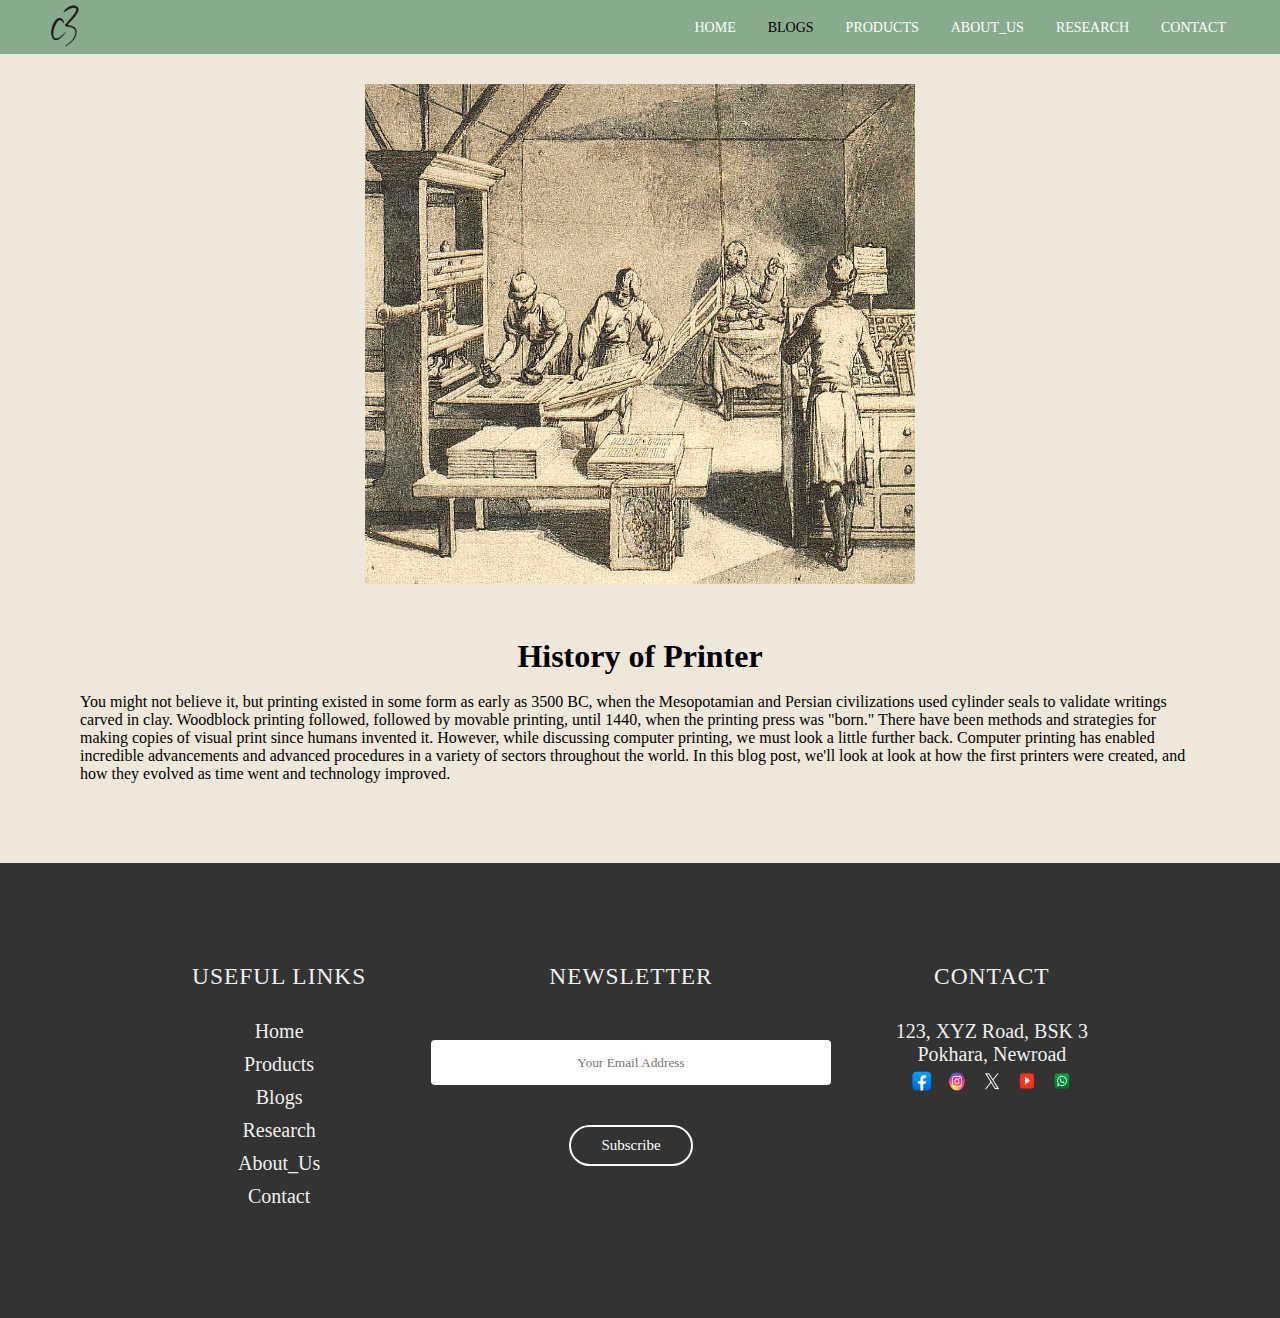
<file: blogDetails/history.html>
<!DOCTYPE html>
<html lang="en">
<head>
    <meta charset="UTF-8">
    <meta name="viewport" content="width=device-width, initial-scale=1.0">
    <title>Histroy of Printer</title>
    <link rel="stylesheet" href="../asset/css/styles.css">
    <link rel="stylesheet" href="../asset/css/blog.css">
</head>
<body>
    <!-- navbar -->
<nav class="nav-main">
    <ul>
      <div class="nav-flex-container primary ">
        <div class="nav-flex-items">
          <a href="../index.html" title="Go to Homepage"><img src="../asset/image/logo.png" alt="" /></a>
        </div>
        <div class="nav-flex-items">
          <li><a class="text-primary" href="../index.html">Home</a></li>
          <li><a class="text-primary active" href="../blog.html">Blogs</a></li>
          <li>
            <a class="text-primary" href="../product.html"
              >Products
              <!-- <ul>
                          <li class="submenu">Inkjet</li>
                          <li class="submenu">Laser Printers</li>
                          <li class="submenu"></li>
                          <li class="submenu"></li>
                          <li class="submenu"></li>
                      </ul> -->
            </a>
          </li>
          <li><a class="text-primary" href="../aboutus.html">About_Us</a></li>
          <li><a class="text-primary" href="../references.html">Research</a></li>
          <li><a class="text-primary" href="../contact.html">contact</a></li>
        </div>
      </div>
    </ul>
   </nav>
   <!-- navbar -->
   <section class="blogHistory">
    <div><img src="../asset/image/blogs image/history.jpg" width="550" height="500"></div>
    <div class="content">
      <div class="historyTitle"><h1>History of Printer</h1></div>
      <br>
      <div class="historyDetails"><p align="left">You might not believe it, but printing existed in some form as early as 3500 BC, when the Mesopotamian and Persian civilizations used cylinder seals to validate writings carved in clay.
         Woodblock printing followed, followed by movable printing, until 1440, when the printing press was "born." There have been methods and strategies for making copies of visual print since humans invented it. However, while discussing computer printing, we must look a little further back.
        Computer printing has enabled incredible advancements and advanced procedures in a variety of sectors throughout the world. In this blog post, we'll look at look at how the first printers were created, and how they evolved as time went and technology improved.
      </p>
    </div>
    </div>
  </section>
  <!-- footer -->

  <footer class="footer">
    <div class="col-1">
        <h3>USEFUL LINKS</h3>
        <a href="../index.html">Home</a>
        <a href="../product.html">Products</a>
        <a href="../blog.html">Blogs</a>
        <a href="../references.html">Research</a>
        <a href="../aboutus.html">About_Us</a>
        <a href="../contact.html">Contact</a>
    </div>
    <div class="col-2">
        <h3>NEWSLETTER</h3>
        <form class="footerForm">
            <input type="email" placeholder="Your Email Address" required>
            <br>
            <button onclick="alert('Thank you for Subscribing');"> Subscribe</button>
        </form>
    </div>
    <div class="col-3">
        <h3>CONTACT</h3>
        <p>123, XYZ Road, BSK 3 <br>Pokhara, Newroad</p>
        <div class="social-icons">
            <a href="https://facebook.com" target="_blank"><img src="../asset/image/facebook.png" alt="icon" style="height: 20px; width: 20px; padding: 5px;"></a>
            <a href="https://instagram.com" target="_blank"><img src="../asset/image/instagram.png" alt="icon" style="height: 20px; width: 20px; padding: 5px;"></a>
            <a href="https://twitter.com" target="_blank"><img src="../asset/image/x.png" alt="icon" style="height: 20px; width: 20px; padding: 5px;"></a>
            <a href="https://youtube.com" target="_blank"><img src="../asset/image/youtube.png" alt="icon" style="height: 20px; width: 20px; padding: 5px;"></a>
            <a href="https://whatsapp.com" target="_blank"><img src="../asset/image/whatsapp.png" alt="icon" style="height: 20px; width: 20px; padding: 5px;"></a>
        </div>
    </div>
</footer>
<!-- footer -->
</body>
</html>
</file>
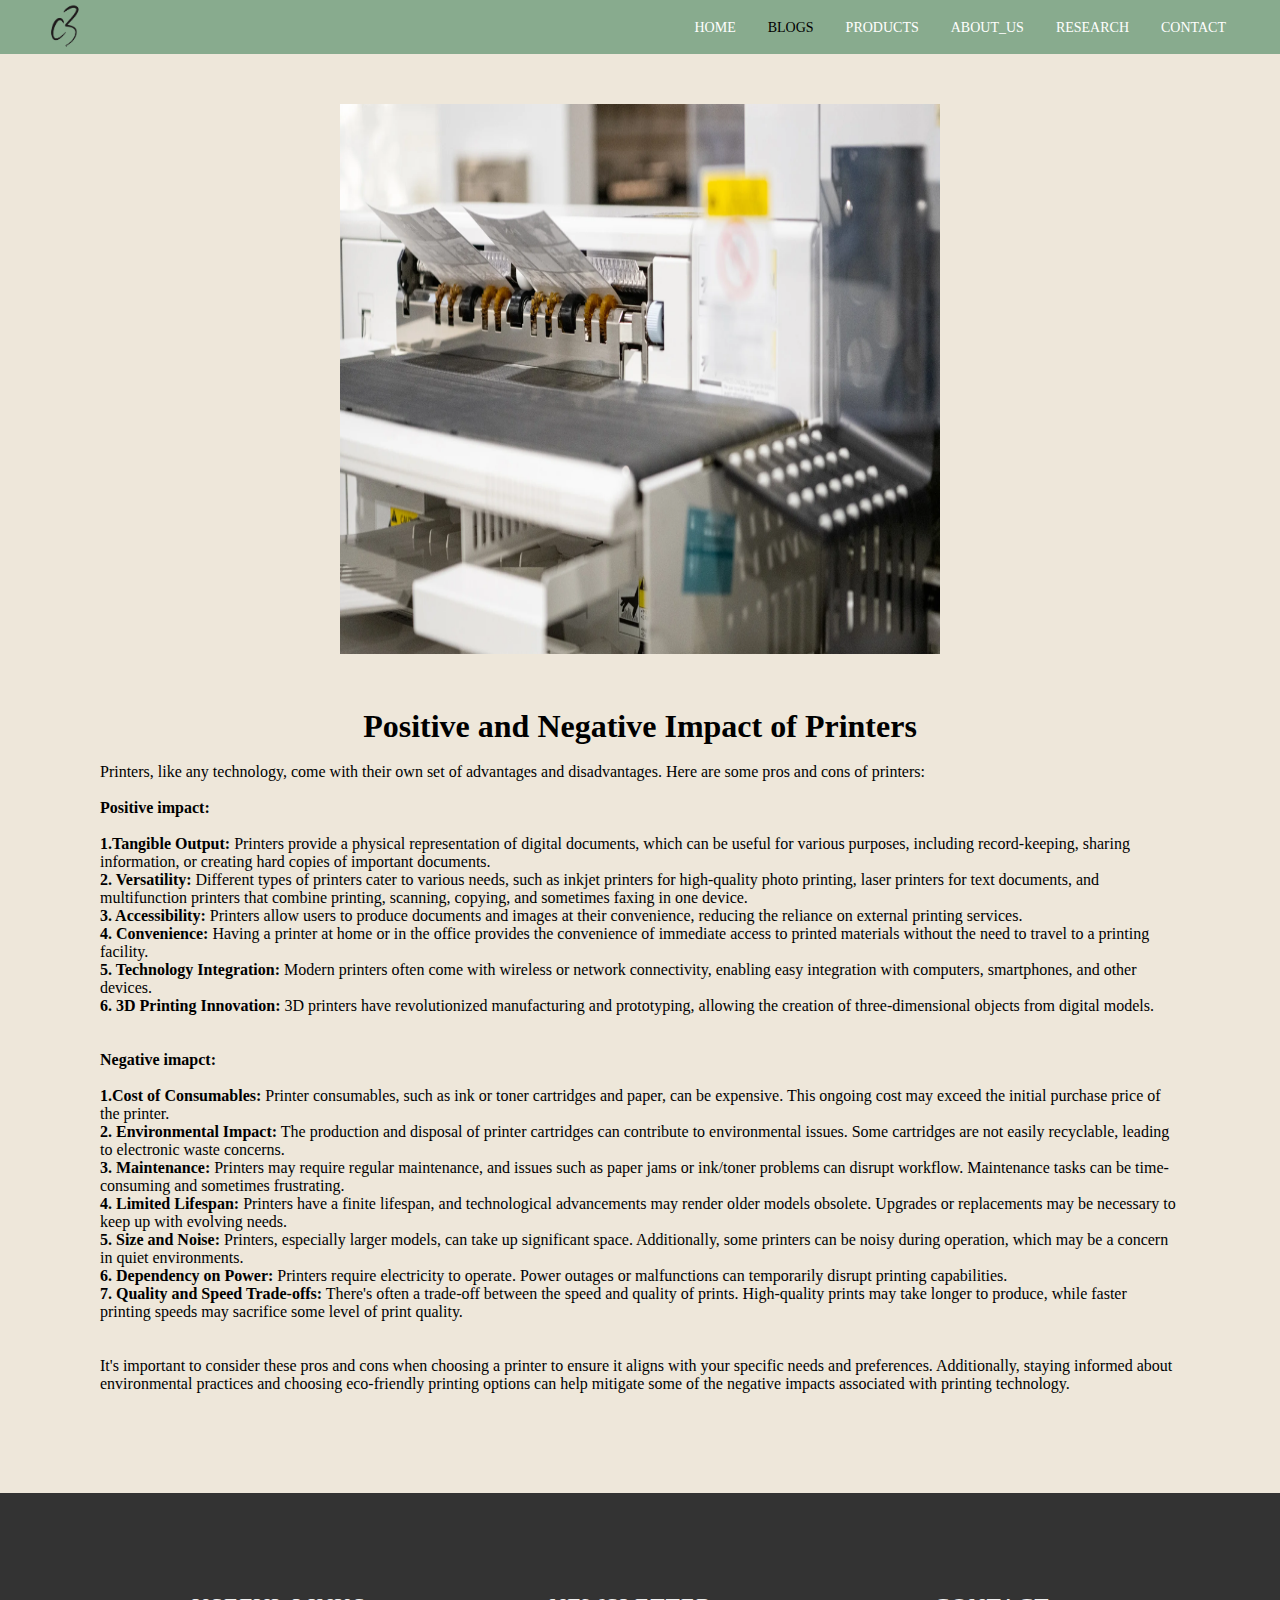
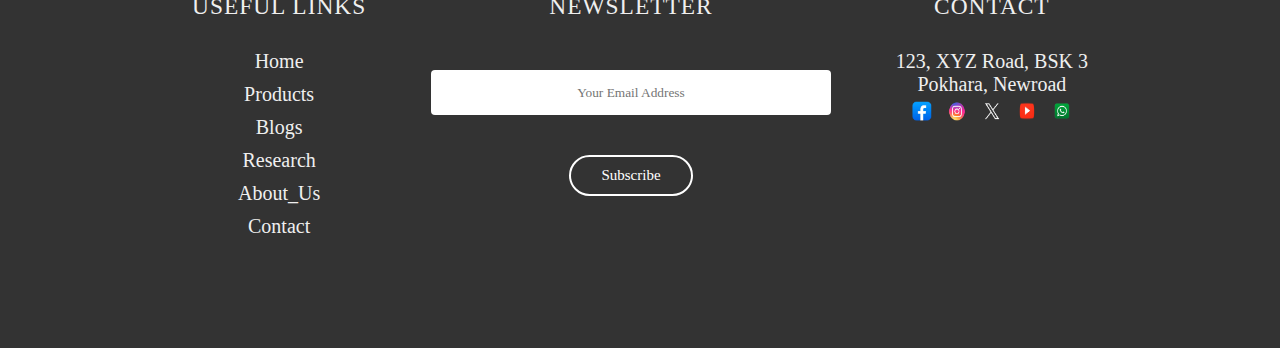
<file: blogDetails/pros&cons.html>
<!DOCTYPE html>
<html lang="en">
<head>
    <meta charset="UTF-8">
    <meta name="viewport" content="width=device-width, initial-scale=1.0">
    <title>Positive and Negative Impact of printers</title>
    <link rel="stylesheet" href="../asset/css/styles.css">
    <link rel="stylesheet" href="../asset/css/blog.css">
</head>
<body>
    <!-- navbar -->
<nav class="nav-main">
    <ul>
      <div class="nav-flex-container primary ">
        <div class="nav-flex-items">
          <a href="../index.html" title="Go to Homepage"><img src="../asset/image/logo.png" alt="" /></a>
        </div>
        <div class="nav-flex-items">
          <li><a class="text-primary" href="../index.html">Home</a></li>
          <li><a class="text-primary active" href="../blog.html">Blogs</a></li>
          <li>
            <a class="text-primary" href="../product.html"
              >Products
              <!-- <ul>
                          <li class="submenu">Inkjet</li>
                          <li class="submenu">Laser Printers</li>
                          <li class="submenu"></li>
                          <li class="submenu"></li>
                          <li class="submenu"></li>
                      </ul> -->
            </a>
          </li>
          <li><a class="text-primary" href="../aboutus.html">About_Us</a></li>
          <li><a class="text-primary" href="../references.html">Research</a></li>
          <li><a class="text-primary" href="../contact.html">contact</a></li>
        </div>
      </div>
    </ul>
   </nav>
   <!-- navbar -->

   <section class="pros&cons" style="background-color: #EEE7DA;">
    <div class="content"><img src="../asset/image/blogs image/impact.webp" height="550" width="600"></div>
    <div>
      <div class="pros&consTitle" align="center"><h1>Positive and Negative Impact of Printers</h1></div>
      <br>
      <div class="pros&consDetails" style="padding:0 100px 100px;"><p>
        Printers, like any technology, come with their own set of advantages and disadvantages. Here are some pros and cons of printers:
         <br><br>
        <P><b>Positive impact:</b></P>
        <br>
        
       <b> 1.Tangible Output:</b> 
            Printers provide a physical representation of digital documents, which can be useful for various purposes, including record-keeping, sharing information, or creating hard copies of important documents.
        <br>
       <b>2. Versatility:</b> 
            Different types of printers cater to various needs, such as inkjet printers for high-quality photo printing, laser printers for text documents, and multifunction printers that combine printing, scanning, copying, and sometimes faxing in one device.
        <br>
        <b>3. Accessibility:</b>
            Printers allow users to produce documents and images at their convenience, reducing the reliance on external printing services.
        <br>
        <b>4. Convenience:</b>
            Having a printer at home or in the office provides the convenience of immediate access to printed materials without the need to travel to a printing facility.
        <br>
        <b>5. Technology Integration:</b>
            Modern printers often come with wireless or network connectivity, enabling easy integration with computers, smartphones, and other devices.
        <br>
        <b>6. 3D Printing Innovation:</b>
           3D printers have revolutionized manufacturing and prototyping, allowing the creation of three-dimensional objects from digital models.
        <br><br><br>
       <b>Negative imapct:</b> 
        <br><br>
       <b>1.Cost of Consumables:</b> 
            Printer consumables, such as ink or toner cartridges and paper, can be expensive. This ongoing cost may exceed the initial purchase price of the printer.
        <br>
        <b>2. Environmental Impact:</b>
            The production and disposal of printer cartridges can contribute to environmental issues. Some cartridges are not easily recyclable, leading to electronic waste concerns.
        <br>
        <b>3. Maintenance:</b>
            Printers may require regular maintenance, and issues such as paper jams or ink/toner problems can disrupt workflow. Maintenance tasks can be time-consuming and sometimes frustrating.
        <br>
        <b>4. Limited Lifespan:</b>
            Printers have a finite lifespan, and technological advancements may render older models obsolete. Upgrades or replacements may be necessary to keep up with evolving needs.
        <br>
        <b>5. Size and Noise:</b>
            Printers, especially larger models, can take up significant space. Additionally, some printers can be noisy during operation, which may be a concern in quiet environments.
        <br>
        <b>6. Dependency on Power:</b>
            Printers require electricity to operate. Power outages or malfunctions can temporarily disrupt printing capabilities.
        <br>

        <b>7. Quality and Speed Trade-offs:</b>
            There's often a trade-off between the speed and quality of prints. High-quality prints may take longer to produce, while faster printing speeds may sacrifice some level of print quality.
        <br> <br><br>
        It's important to consider these pros and cons when choosing a printer to ensure it aligns with your specific needs and preferences. Additionally, staying informed about environmental practices and choosing eco-friendly printing options can help mitigate some of the negative impacts associated with printing technology.
      </p>
    </div>
    </div>
  </section>
  <!-- footer -->

  <footer class="footer">
    <div class="col-1">
        <h3>USEFUL LINKS</h3>
        <a href="../index.html">Home</a>
        <a href="../product.html">Products</a>
        <a href="../blog.html">Blogs</a>
        <a href="../references.html">Research</a>
        <a href="../aboutus.html">About_Us</a>
        <a href="../contact.html">Contact</a>
    </div>
    <div class="col-2">
        <h3>NEWSLETTER</h3>
        <form class="footerForm">
            <input type="email" placeholder="Your Email Address" required>
            <br>
            <button onclick="alert('Thank you for Subscribing');"> Subscribe</button>
        </form>
    </div>
    <div class="col-3">
        <h3>CONTACT</h3>
        <p>123, XYZ Road, BSK 3 <br>Pokhara, Newroad</p>
        <div class="social-icons">
            <a href="https://facebook.com" target="_blank"><img src="../asset/image/facebook.png" alt="icon" style="height: 20px; width: 20px; padding: 5px;"></a>
            <a href="https://instagram.com" target="_blank"><img src="../asset/image/instagram.png" alt="icon" style="height: 20px; width: 20px; padding: 5px;"></a>
            <a href="https://twitter.com" target="_blank"><img src="../asset/image/x.png" alt="icon" style="height: 20px; width: 20px; padding: 5px;"></a>
            <a href="https://youtube.com" target="_blank"><img src="../asset/image/youtube.png" alt="icon" style="height: 20px; width: 20px; padding: 5px;"></a>
            <a href="https://whatsapp.com" target="_blank"><img src="../asset/image/whatsapp.png" alt="icon" style="height: 20px; width: 20px; padding: 5px;"></a>
        </div>
    </div>
</footer>
<!-- footer -->
</body>
</html>
</file>
<file: asset/css/styles.css>
* {
    margin: 0;
    padding: 0;
    font-family: 'Comic Neue', cursive;
}

:root {
    --primary-color: #88AB8E;
    --primary-color-light: #AFC8AD;
    --secondary-color: #EEE7DA;
    --secondary-color-light: #F2F1EB;
    --text-black: #000000;
    --text-gray: #666666;
}

.primary {
    background-color: var(--primary-color);
}

.primary-light {
    background-color: var(--primary-color-light);
}

.secondary {
    background-color: var(--secondary-color);
}

.secondary-light {
    background-color: var(--secondary-color-light);
}

.bg-primary {
    background-color: var(--text-primary);
}

.bg-secondary {
    background-color: var(--text-secondary);
}

.text-primary {
    color: var(--primary-color);
}

.text-primary-light {
    color: var(--primary-color-light);
}

.text-secondary {
    color: var(--secondary-color);
}

.text-secondary-light {
    color: var(--secondary-color-light);
}

.text-black {
    color: var(--text-black);
}

.text-gray {
    color: var(--text-gray);
}

/* Navbar */
nav {
    width: 100%;
}

nav ul {
    list-style: none;
}

.nav-flex-container {
    display: flex;
    flex-wrap: wrap;
    flex-direction: row;
    align-items: center;
    justify-content: space-between;
}

.nav-flex-items li {
    display: inline-block;
}

.nav-flex-items li a {
    text-decoration: none;
    color: white;
    font-size: 14px; /* Set font size in px */
    padding: 14px; /* Set padding in px */
    text-transform: uppercase;
}

.nav-flex-items img {
    height: 50px;
    margin-left: 40px;
}

.nav-flex-items li a.active {
    color: var(--text-black);
    border-radius: 5px;
}
.nav-flex-items li a:hover {
    color: var(--text-black);
    border-radius: 5px;
    transition: 1s;
}

.nav-flex-container .nav-flex-items:nth-child(2) {
    margin-right: 40px;
}

/* Footer Section */
.footer {
    /* margin-top: 4rem; */
    width: 70%;
    font-size: 20px;
    padding: 100px 15%;
    background: #333;
    color: #efefef;
    display: flex;
}

.footer div {
    text-align: center;
}

.col-2 {
    flex-grow: 2;
}

.footer div h3 {
    font-weight: 300;
    margin-bottom: 30px;
    letter-spacing: 1px;
}

.col-1 a {
    display: block;
    text-decoration: none;
    color: #efefef;
    margin-bottom: 10px;
}

.footerForm input {
    width: 400px;
    height: 45px;
    border-radius: 4px;
    text-align: center;
    margin-top: 20px;
    margin-bottom: 40px;
    outline: none;
    border: none;
}

.footerForm button {
    background: transparent;
    border: 2px solid #fff;
    color: #fff;
    border-radius: 30px;
    padding: 10px 30px;
    font-size: 15px;
}
</file>
<file: asset/css/home.css>
.welcome{
    background-image:url(../image/landingpage-ezgif.com-webp-to-jpg-converter.jpg);
    height: 115vh;
    background-size:cover;
    background-repeat: no-repeat;    
}
.product{
    background-color: #EEE7DA;
    display: flex;
    flex-flow: row wrap;
    flex-basis: 750px;
    justify-content: space-around;
    text-align: center;
    padding: 100px 0;
}
.left{
    flex: 1;  
}
.right{
    flex: 1;
    
}
.right p a{
    text-decoration: none;
    background-color:#88AB8E;
    padding: 16px;
    border-radius: 15px;
    color: white;
    font-weight: bold;
}
.right p a:hover{
    background-color: #394b3c;
}
.left-blog p a{
    text-decoration: none;
    background-color:#88AB8E;
    padding: 16px;
    border-radius: 15px;
    color: white;
    font-weight: bold;
    position: relative;
    left:15%;
}
.left-blog p a:hover{
    background-color: #394b3c;
}
.blog{
    background-color: #EEE7DA;
    display: flex;
    flex-flow: row wrap;
    flex-basis: 750px;
    justify-content: space-around;
    text-align: center;
    padding: 100px 0;
}
.left-blog{
    flex: 1;
}
.right-blog{
    flex:1;
}
</file>
<file: asset/css/blog.css>
.container section{
    width: 70%;
    display: flex;
    margin:auto;
}

.container section .content{
    background: #88AB8E;
    padding: 75px 30px;
    text-align: center;
    color: white;
}
.learnMore{
    padding: 30px;
    
}
.learnMore a{
    text-decoration: none;
    color: #fff;
    font-size: 20px;
    font-weight: bold;
}
.learnMore a:visited{
    color: #888;
}
.learnMore a:hover{
    color:#ccc;
}
.container section{
    height: 400px;
}
.content {
    text-align: center;
    padding: 50px;
}
.technologyDetails{
    padding: 30px;
    text-align: center;
}
.aboutTechnology{
    background-color: #EEE7DA;
}
.blogHistory{
    padding: 30px;
    text-align: center;
    background-color: #EEE7DA;
}
.dailyLifeImpact{
    padding: 30px;
    text-align: center;
    background-color: #EEE7DA;
}
.conclusion-1{
    padding: 50px;
    background-color: #EEE7DA;

}
</file>
<file: asset/css/products.css>
/* body */
.body-flex-items{
    display: flex;
    justify-content: space-evenly;
    flex-flow: row wrap;
    
}
.body-flex-items .printer{
    flex-basis: 380px;
    /* flex basis is determining the size of the card */
}

.body-main{
    padding: 32px;
    margin-left: 32px;  
    margin-right: 32px;
    margin-top: 32px;
    border-radius: 10px;
    border-style:dotted;
    border-color: gray;
    margin-bottom: 32px;
    
}
.printer a{
    text-decoration: none;
}
/* body-card */

.card{
    background-color:#88AB8E;
    display: inline-block;
    text-align: center;
    border-radius: 20px;
    margin-top: 16px;
    margin-bottom: 48px;
    
    
}
.card:hover{
    background-color:#4d6b52 ;
    transition-duration: 1s;

    img{
        height: 190px !important;
        padding:11px;
        /* the padding change is to makeup for the fact increase in size of the image */
    }
    .shop{
        text-decoration:underline;
    }

}
.card .title{
    padding: 8px;
    font-size: 32px;
    color: white;
    font-weight: bold;

}
.card .subtitle{
    color: white;
    padding:10px 20px;
    font-size: 14px;
    text-align: justify;
    
}
.card .image{
    padding:16px ;
    border-radius: 25px;
    height: 180px;
    object-fit: cover;
    width: 250px;
}
.card .shop{
    text-align: left;
    padding: 0 18px;
    color:white;
    font-weight: bold;
  
}

/* body-card */

/* body */

/* .pagination-main{
    text-align: center;
}
.pagination-main ul{
    list-style: none;
}
.pagination-main ul li{
    display: inline-block;
    margin:8px 16px;
}
.pagination-main ul li a{
    text-decoration: none;
    color:white;
    background-color:#888;
    padding: 1rem;
    border-radius: 5px;
}
.pagination-main ul li a:hover{
    background-color: #333;
}
.pagination-main ul li .active{
    background-color: #4d6b52;
    font-weight: 900;
} */
.card ul li{
    color:white;
    text-align: left;
    padding: 0 16px;
    font-size: 14px;
}
.card  ul{
   
    list-style-position: inside;
}

.card .cart p {
                 color: white;
                background-color: #333;
                width: fit-content;
                padding: 10px;
                margin-bottom: 16px;
                position: relative;
                left: 50%;
                transform: translate(-50%);
                border-radius: 5px;
}

.card .cart p:hover {
    background-color:black;
}
.card del{
    color: white;
    font-size: 10px;
    margin-bottom: 10px;
    text-align: center;
}
.card p{
    color: white;
    font-size: 12px;
    margin-bottom: 10px;
}
</file>
